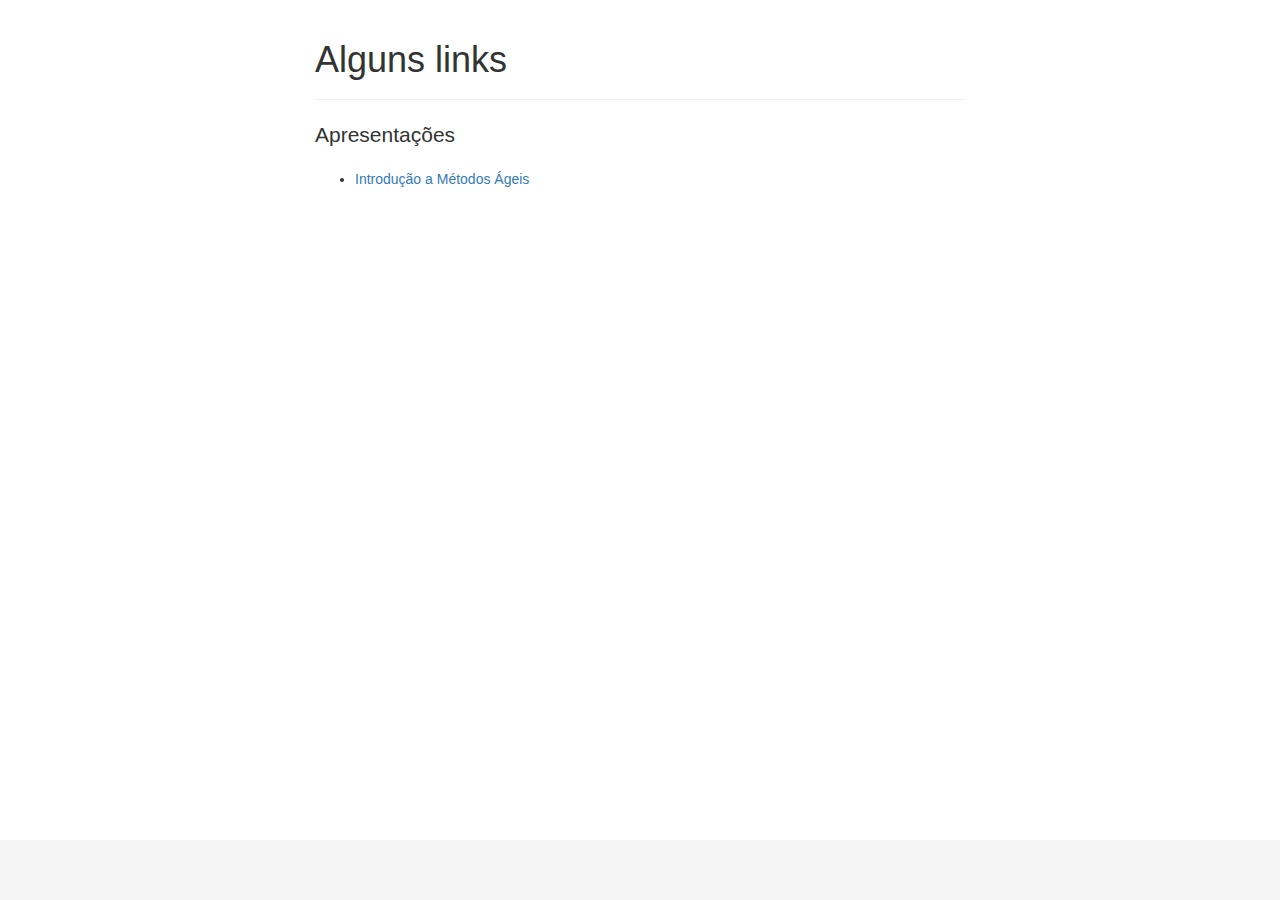
<file: index.html>
<!DOCTYPE html>
<html lang="en">
  <head>
    <meta charset="utf-8">
    <meta http-equiv="X-UA-Compatible" content="IE=edge">
    <meta name="viewport" content="width=device-width, initial-scale=1">
    <meta name="description" content="">
    <meta name="author" content="Pablo Luis Morais Selli">
    <meta name="theme-color" content="#000">

    <title>Pablo Luis Morais Selli</title>

    <!-- Bootstrap core CSS -->
    <link rel="stylesheet" href="https://maxcdn.bootstrapcdn.com/bootstrap/3.3.5/css/bootstrap.min.css">

    <!-- Custom styles for this template -->
    <link href="theme.css" rel="stylesheet">
  </head>

  <body>

    <!-- Begin page content -->
    <div class="container">
      <div class="page-header">
        <h1>Alguns links</h1>
      </div>
      <p class="lead">Apresentações</p>
      <ul>
        <li><a href="http://pabloselli.github.io/know/cwi/agil/index.html">Introdução a Métodos Ágeis</a></li>
      </ul>
    </div>

    <footer class="footer">
      <div class="container">
        <p class="text-muted"></p>
      </div>
    </footer>
    <script>
      (function(i,s,o,g,r,a,m){i['GoogleAnalyticsObject']=r;i[r]=i[r]||function(){
      (i[r].q=i[r].q||[]).push(arguments)},i[r].l=1*new Date();a=s.createElement(o),
      m=s.getElementsByTagName(o)[0];a.async=1;a.src=g;m.parentNode.insertBefore(a,m)
      })(window,document,'script','//www.google-analytics.com/analytics.js','ga');

      ga('create', 'UA-61204395-1', 'pabloselli.github.io');
      ga('send', 'pageview');
    </script>
  </body>
</html>
</file>
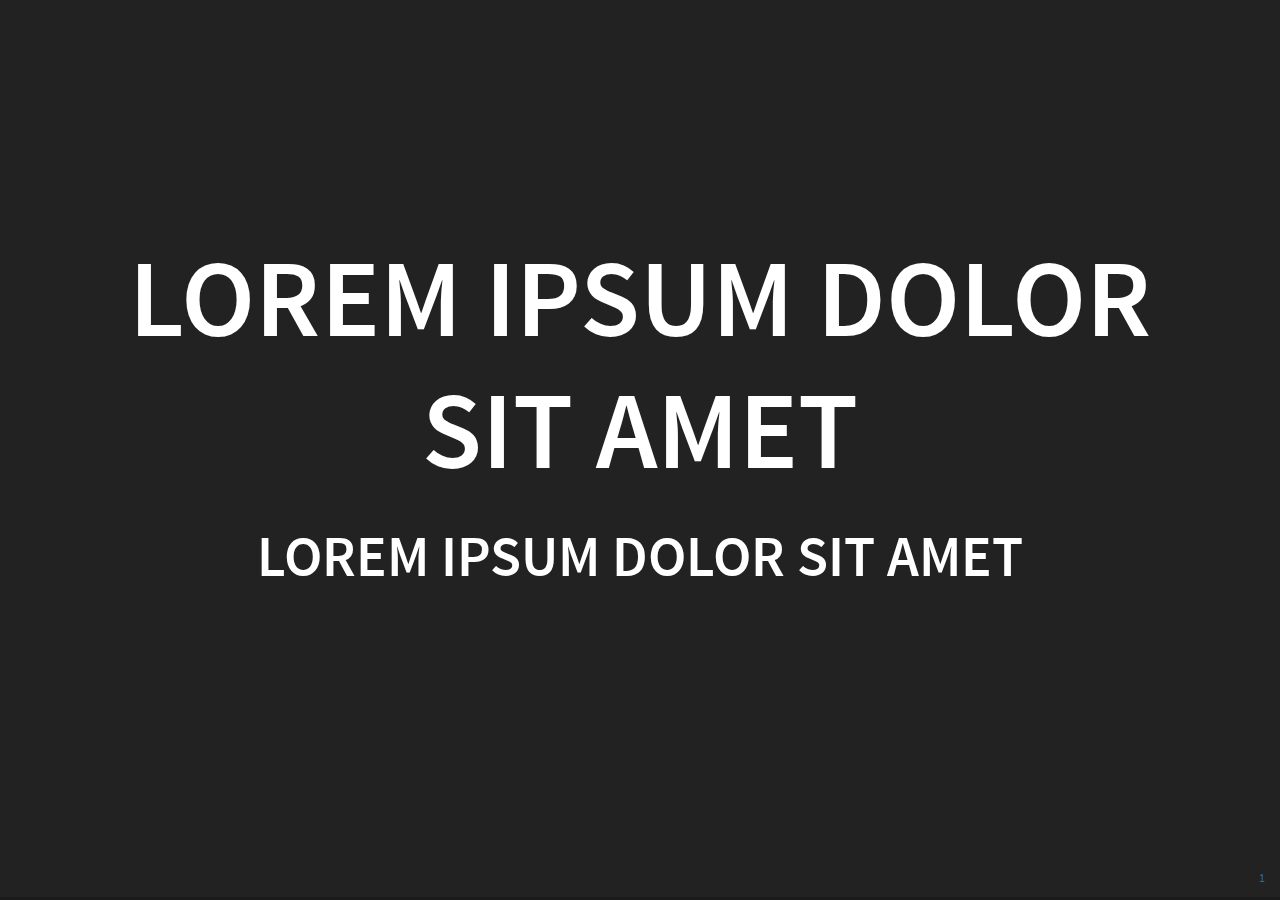
<file: presentation-scrum/index.html>
<!doctype html>
<html>
    <head>
	   <meta charset="UTF-8">
	   <title>Em Construção</title>
	   <link rel="stylesheet" href="css/reveal.css">
       <link rel="stylesheet" href="css/theme/black.css">
    </head>
    <body>
        <div class="reveal">
            <div class="slides">
                <section>
                    <h1>Lorem ipsum dolor sit amet</h1>
                    <h3>Lorem ipsum dolor sit amet</h3>
                </section>
                <section>
                    <h1>Lorem ipsum dolor sit amet</h1>
                    <ul>
                        <li class="fragment">Lorem ipsum dolor sit amet</li>
                        <li class="fragment">Lorem ipsum dolor sit amet</li>
                    </ul>
                </section>
                <section>
                    <h1>Lorem ipsum dolor sit amet</h1>
                    <ul>
                        <li>Lorem ipsum dolor sit amet</li>
                        <li>Lorem ipsum dolor sit amet</li>
                    </ul>
                </section>
				<!-- Exemplo de slides aninhados //samuca-->
		<section data-background="#eee9e9">
		    <section>
			<h2>Lorem ipsum dolor sit amet</h2>
			    <p>Lorem ipsum dolor sit amet</p>
			    <a href="#" class="navigate-down">down//</a>
			</section>
			<section>
			    <h2>Lorem ipsum dolor sit amet</h2>
			    <p>Lorem ipsum dolor sit amet</p>
			</section>
			<section>
			    <h2>Lorem ipsum dolor sit amet</h2>
			    <p>Lorem ipsum dolor sit amet</p>
			    <br>
			    <a href="#/2">up//</a>
		    </section>
		</section>
            </div>
        </div>
        <script src="lib/js/head.min.js"></script>
        <script src="js/reveal.js"></script>
        <script>
            Reveal.initialize({
                controls: false,
                transition: 'convex',// none/fade/slide/convex/concave/zoom
                mouseWheel: true,
                slideNumber: true,
                overview: true,
                history: true,
                touch: true,
                hideAddressBar: true,
            });
        </script>
    </body>
</html>
</file>
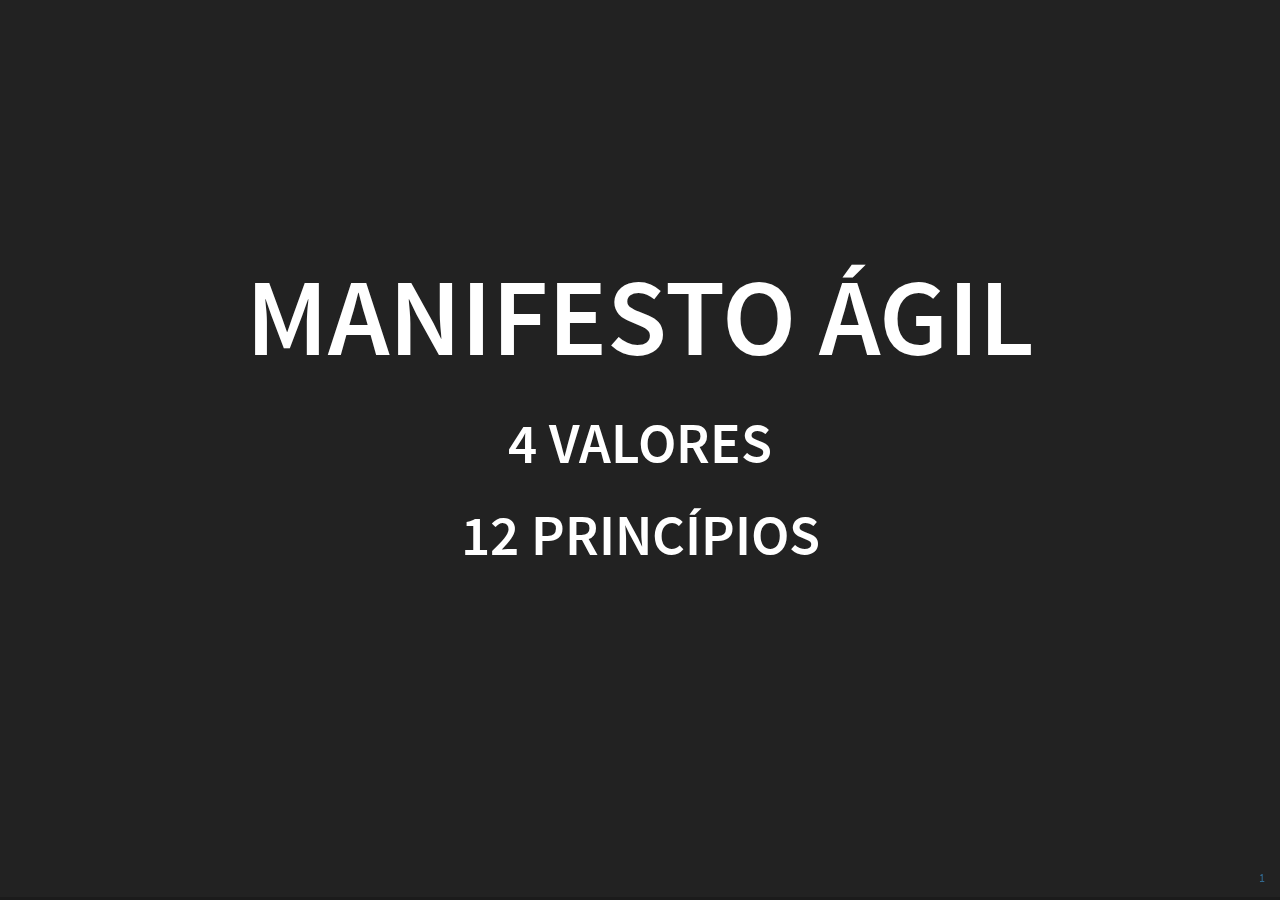
<file: stg/index.html>
<!doctype html>
<html>
    <head>
	   <meta charset="UTF-8">
	   <title> Manifesto Ágil </title>
	   <link rel="stylesheet" href="css/reveal.css">
       <link rel="stylesheet" href="css/theme/black.css">
    </head>
    <body>
        <div class="reveal">
            <div class="slides">
                <section>
                    <h1> Manifesto Ágil </h1>                    
                    <h3><span class="yellow"> 4 </span> valores </h3>
                    <h3><span class="yellow"> 12 </span> princípios </h3>
                </section>
                <section>
                    <h3> Indivíduos e interação entre eles </h3>
                    <p class="fragment"> mais que processos e ferramentas </p>
                </section>
                <section>
                    <h3> Software em funcionamento </h3>
                    <p class="fragment"> mais que documentação abrangente </p>
                </section>
                <section>
                    <h3> Colaboração com o cliente </h3>
                    <p class="fragment"> mais que negociação de contratos </p>
                </section>
                <section>
                    <h3> Responder a mudanças </h3>
                    <p class="fragment"> mais que seguir um plano </p>
                </section> 
            </div>
        </div>
        <script src="lib/js/head.min.js"></script>
        <script src="js/reveal.js"></script>
        <script>
            Reveal.initialize({
                controls: false,
                transition: 'convex',// none/fade/slide/convex/concave/zoom
                mouseWheel: true,
                slideNumber: true,
                overview: true,
                history: true,
                touch: true,
                hideAddressBar: true,
            });
        </script>
    </body>
</html>
</file>
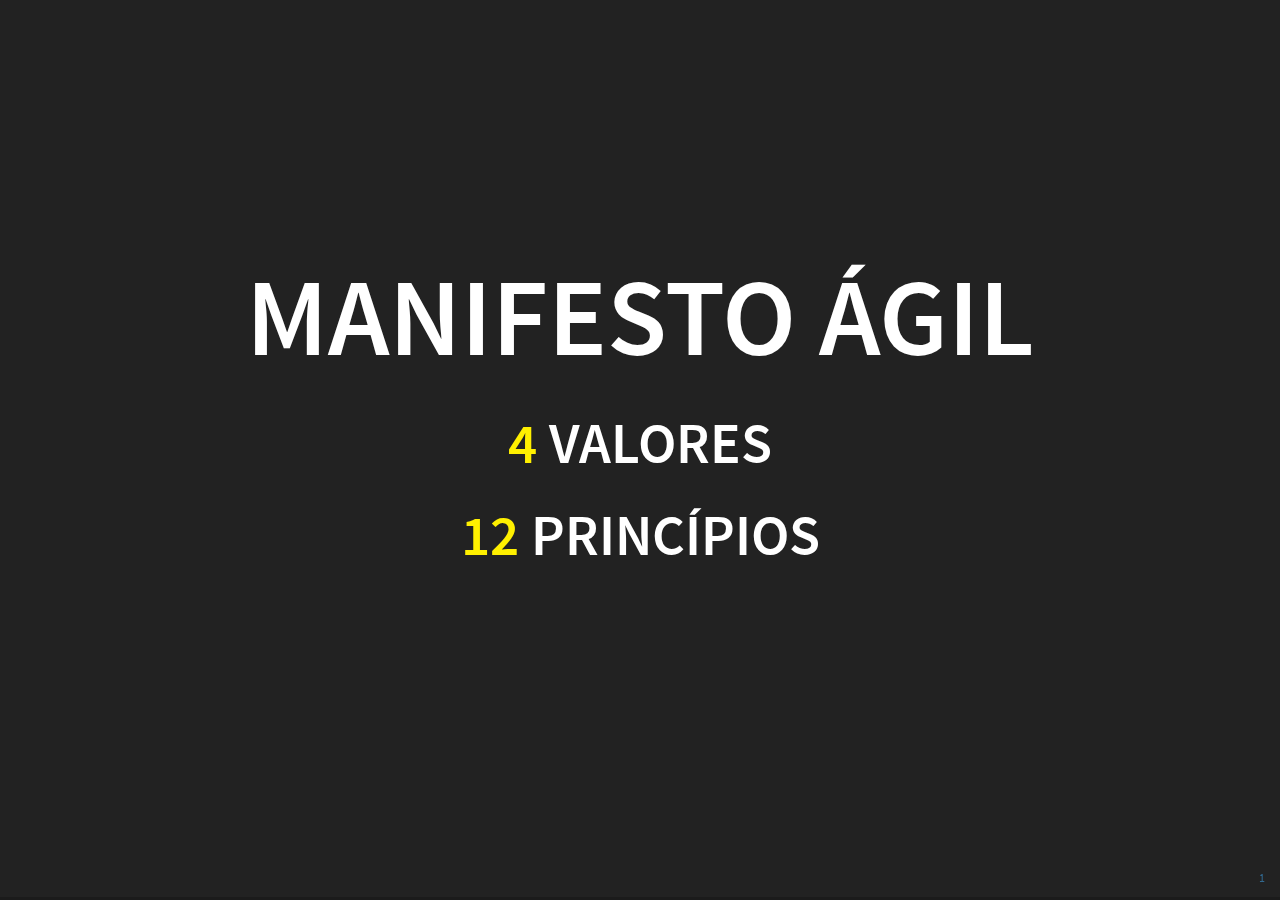
<file: know/agile/index.html>
<!doctype html>
<html>
    <head>
	   <meta charset="UTF-8">
	   <title> Manifesto Ágil </title>
	   <link rel="stylesheet" href="css/reveal.css">
       <link rel="stylesheet" href="css/theme/black.css">
    </head>
    <body>
        <div class="reveal">
            <div class="slides">
                <section>
                    <h1> Manifesto Ágil </h1>                    
                    <h3><span class="yellow"> 4 </span> valores </h3>
                    <h3><span class="yellow"> 12 </span> princípios </h3>
                </section>
                <section><h1>OS<span class="yellow"> Valores</span></h1></section>
                <section>
                    <h3> Indivíduos e interação entre eles </h3>
                    <p class="fragment"> mais que processos e ferramentas </p>
                </section>
                <section>
                    <h3> Software em funcionamento </h3>
                    <p class="fragment"> mais que documentação abrangente </p>
                </section>
                <section>
                    <h3> Colaboração com o cliente </h3>
                    <p class="fragment"> mais que negociação de contratos </p>
                </section>
                <section>
                    <h3> Responder a mudanças </h3>
                    <p class="fragment"> mais que seguir um plano </p>
                </section>
                <section><h1>Os<span class="yellow"> Princípios</span></h1></section>
                <section>
                    <h4>Nossa maior prioridade é satisfazer o cliente, através da entrega adiantada e contínua de software de valor.</h4> 
                </section>
                <section>
                    <h4>Aceitar mudanças de requisitos, mesmo no fim do desenvolvimento. Processos ágeis se adequam a mudanças, para que o cliente possa tirar vantagens competitivas.</h4> 
                </section> 
                <section>
                    <h4>Entregar software funcionando com freqüencia, na escala de semanas até meses, com preferência aos períodos mais curtos.</h4>
                </section>
                <section>
                    <h4>Pessoas relacionadas à negócios e desenvolvedores devem trabalhar em conjunto e diáriamente, durante todo o curso do projeto.</h4> 
                </section>
                <section>
                    <h4>Construir projetos ao redor de indivíduos motivados. Dando a eles o ambiente e suporte necessário, e confiar que farão seu trabalho.</h4>
                </section>
                <section>
                    <h4>O Método mais eficiente e eficaz de transmitir informações para, e por dentro de um time de desenvolvimento, é através de uma conversa cara a cara.</h4> 
                </section>
                <section>
                    <h4>Software funcional é a medida primária de progresso.</h4> 
                </section>
                <section>
                    <h4>Processos ágeis promovem um ambiente sustentável. Os patrocinadores, desenvolvedores e usuários, devem ser capazes de manter indefinidamente, passos constantes.</h4> 
                </section>
                <section>
                    <h4>Contínua atenção à excelência técnica e bom design, aumenta a agilidade.</h4> 
                </section>
                <section>
                    <h4>Simplicidade: a arte de maximizar a quantidade de trabalho que não precisou ser feito.</h4> 
                </section>
                <section>
                    <h4>As melhores arquiteturas, requisitos e designs emergem de times auto-organizáveis.</h4> 
                </section>            
                <section>
                    <h4>Em intervalos regulares, o time reflete em como ficar mais efetivo, então, se ajustam e otimizam seu comportamento de acordo.</h4>
                </section>
                <section>
                    <p>Referência:</p>
                    <p><a href="http://www.manifestoagil.com.br/" target="_blank">Manifesto Ágil</p>
                </section>  
            </div>
        </div>
        <script src="lib/js/head.min.js"></script>
        <script src="js/reveal.js"></script>
        <script>
            Reveal.initialize({
                controls: false,
                transition: 'convex',// none/fade/slide/convex/concave/zoom
                mouseWheel: true,
                slideNumber: true,
                overview: true,
                history: true,
                touch: true,
                hideAddressBar: true,
            });
        </script>
    </body>
</html>
</file>
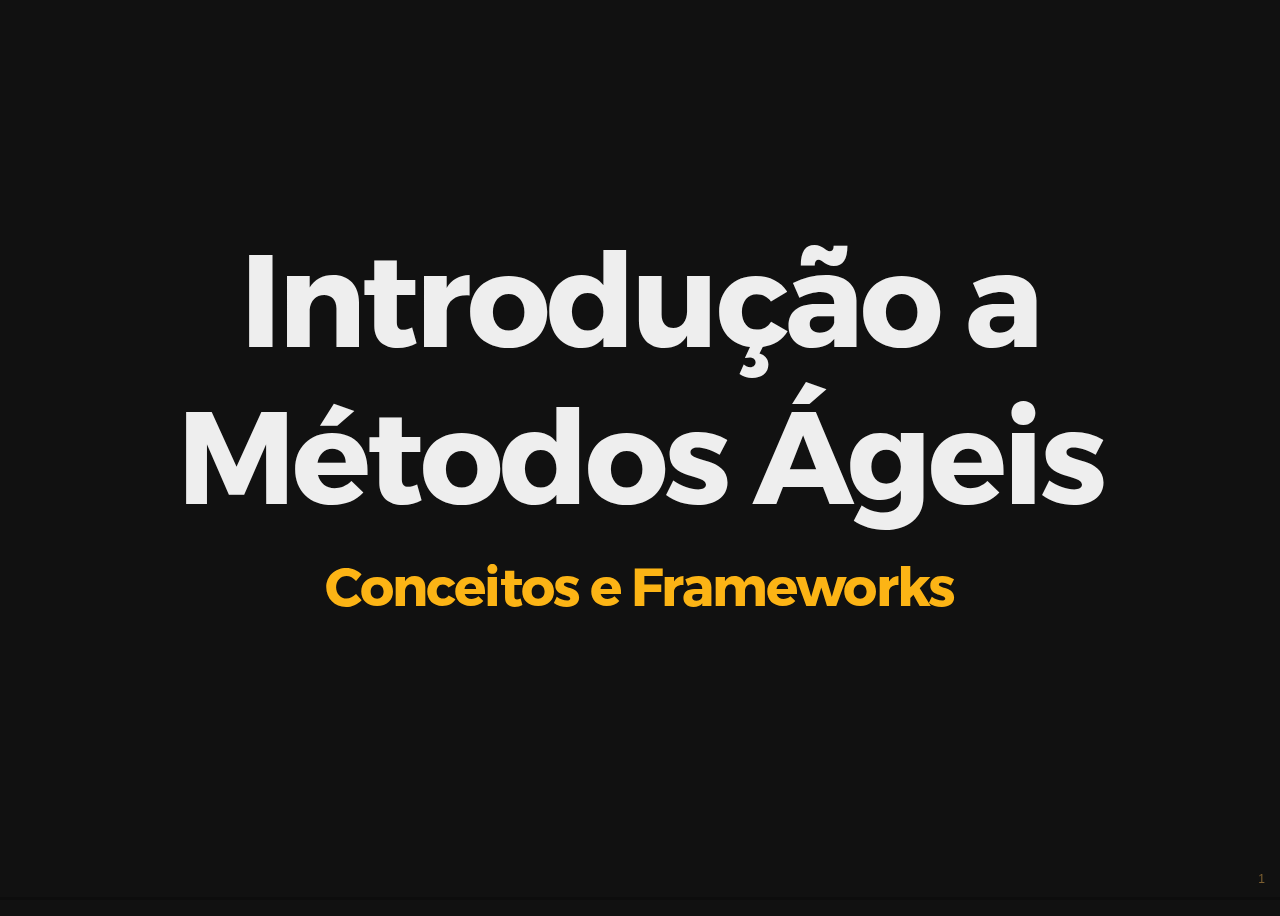
<file: know/cwi/agil/index.html>
<!doctype html>
<html>
<head>
    <!--Criação dos Slides: Pablo Selli-->
    <meta charset="UTF-8">
    	<title> Agile </title>
    	<link rel="stylesheet" href="css/reveal.css">
        <link rel="stylesheet" href="css/theme/night.css">
</head>
<body>
    <div class="reveal">
        <div class="slides">
            <section>
                <h1>Introdução a Métodos Ágeis</h1>
                <h3><span class="yellow">Conceitos e Frameworks</span></h3>
            </section>
            <section>
                <h1>História</h1>
                <h4><span class="yellow">Como tudo começou<h4></span>
            </section>
            <section>
                <h2>O Manifesto <span class="yellow">Ágil</span></h2>
                <ul>
                    <li>13/02/2001</li>
                    <li>Esquiar, relaxar, conversar sobre interesses e comer</li>
                    <li>Em 2000 já havia estudos sobre metodologias leves "Light"
                        <ul>
                            <li>Nome não era atrativo</li>
                        </ul>
                    </li>
                    <li>Início ao Manifesto Ágil de Desenvolvimento de Software</li>
                    <li>AgileAlliance <a href="http://www.agilealliance.org" target="_blank"> www.agilealliance.org </a></li>
            </section>
            <section>
                <h2><span class="yellow">Não é</span> anti-metodologia</h2></br>
                    <ul>
                        <li>Restaurar a credibilidade da palavra metodologia</li></br>
                        <li>Restaurar equilíbrio</li></br>
                        <li>Documentação que agregue valor</li>
                    </ul>    
            </section>
            </section>
            <section><h1>Os<span class="yellow"> Valores</span></h1></section>
            <section>
                <h3> Indivíduos e interação entre eles </h3>
                <p class="yellow"><em> mais que processos e ferramentas </em></p>
                <h3> Software em funcionamento </h3>
                <p class="yellow"><em> mais que documentação abrangente </em></p>
                <h3> Colaboração com o cliente </h3>
                <p class="yellow"><em> mais que negociação de contratos </em></p>
                <h3> Responder a mudanças </h3>
                <p class="yellow"><em> mais que seguir um plano </em></p>
            </section>
            <!--
            <section><h1>Os<span class="yellow"> Princípios</span></h1></section>
            <section>
                <p><q>"Nossa maior prioridade é satisfazer o <span class="yellow">cliente</span>, através da entrega adiantada e contínua de software de <span class="yellow">valor</span>"</q></p> </br>
                <p><q>"Aceitar <span class="yellow">mudanças</span> de <span class="yellow">requisitos</span>, mesmo no fim do desenvolvimento. <span class="yellow">Processos ágeis</span> se adequam a mudanças, para que o <span class="yellow">cliente</span> possa tirar vantagens competitivas"</q></p> </br>
               <p><q>"Entregar <span class="yellow">software funcionando</span> com freqüencia, na escala de semanas até meses, com preferência aos períodos mais curtos"</q></p>
            </section>
            <section>
               <p><q>"Pessoas relacionadas à <span class="yellow">negócios</span> e desenvolvedores devem <span class="yellow">trabalhar em conjunto</span> e diáriamente, durante todo o curso do projeto"</q></p> </br>
               <p><q>"Construir projetos ao redor de <span class="yellow">indivíduos motivados</span>. Dando a eles o ambiente e suporte necessário, e <span class="yellow">confiar</span> que farão seu trabalho"</p></q> </br>
                <p><q>"O Método mais eficiente e eficaz de transmitir <span class="yellow">informações</span> para, e por dentro de um time de desenvolvimento, é através de uma <span class="yellow">conversa cara a cara</span>"</p></q> 
            </section>
            <section>
                <p><q>"Software <span class="yellow">funcional</span> é a <span class="yellow">medida</span> primária de <span class="yellow">progresso</span>"</p></q> </br>
                <p><q>"<span class="yellow">Processos</span> ágeis promovem um ambiente <span class="yellow">sustentável</span>. Os patrocinadores, desenvolvedores e usuários, devem ser capazes de manter indefinidamente, <span class="yellow">passos</span> constantes"</p></q> </br>
                <p><q>"Contínua atenção à <span class="yellow">excelência técnica</span> e bom design, aumenta a <span class="yellow">agilidade</span>"<q></p> 
            </section>
            <section>
              <p><q>"As melhores arquiteturas, requisitos e designs emergem de <span class="yellow">times auto-organizáveis</span>"<q></p> </br>
                <p><q>"Em intervalos regulares, o <span class="yellow">time</span> reflete em como ficar mais <span class="yellow">efetivo</span>, então, se <span class="yellow">ajustam</span> e <span class="yellow">otimizam</span> seu comportamento de acordo"<q></p> </br>
                <p><q>"Simplicidade: a arte de <span class="yellow">maximizar</span> a quantidade de trabalho que <span class="yellow">não precisou</span> ser feito"<q></p>
            </section> -->
            <section>
                <h1>Metodologias</h1>
                <h4><span class="yellow">Formas de trabalho<h4></span>
            </section>
            <section tagcloud bw>
                <span tagcloud-weight="15">Lean</span>
                <span tagcloud-weight="20">Scrum</span>
                <span tagcloud-weight="18">Extreme Programming</span>
                <span tagcloud-weight="17">Feature Driven Development</span>
                <span tagcloud-weight="16">Open Unified Process</span>                   
                <span tagcloud-weight="15">Dynamic Systems</span>
                <span tagcloud-weight="14">etc</span> 
            </section>
            <section>
                <h1><span class="yellow">Scrum</span></h1>
                <img src="img/ciclo_scrum.gif"width="70%" height="70%">
            </section>
            <section>
                <h3><span class="yellow">Definição</span></h3>
                <ul>
                    <li><span class="yellow">Foco na entrega</span> do maior valor de negócio, no menor tempo possível</li> </br>
                    <li>Rápida e <span class="yellow">contínua inspeção</span> do software em produção</li> </br>
                    <li>As <span class="yellow">necessidades do negócio</span> determinam as prioridades do desenvolvimento de um sistema</li> </br>
                    <li>Entre 2 e 4 semanas todos podem ver o real <span class="yellow">software em produção</span>, decidindo se o mesmo deve ser liberado ou continuar a ser aprimorado por mais um “Sprint”</li> </br>
                    <li>O produto é <span class="yellow">projetado</span>, <span class="yellow">codificado</span> e <span class="yellow">testado</span> durante o sprint</li> </br>
                </ul>
            </section>
            <section>
                <h1>Os <span class="yellow">Papéis</span></h1>
            </section>
            <section>
                <h3>Product <span class="yellow">Owner</span></h3></br>
                <ul>
                    <li>Define as funcionalidades do produto</li>
                    <li>Decide datas de lançamento e conteúdo</li>
                    <li>Responsável pela rentabilidade (ROI) </li>
                    <li>Prioriza funcionalidades de acordo com o valor de mercado</li>
                    <li>Ajusta funcionalidades e prioridades</li>
                    <li>Aceita ou rejeita o resultado dos trabalhos</li>
                </ul>
            </section>
            <section></br>
                <h3>Scrum <span class="yellow">Master</span></h3></br>
                <ul>
                    <li>Representa a gerência para o projeto</li>
                    <li>Responsável pela aplicação dos valores e práticas do Scrum</li>
                    <li>Remove obstáculos</li>
                    <li>Garante a plena funcionalidade e produtividade da equipe</li>
                    <li>Garante a colaboração entre os diversos papéis e funções</li>
                    <li>Escudo para interferências externas</li>
                </ul>
            </section>
            <section>
                <h3>O<span class="yellow"> Time</span></h3></br>
                <ul>
                    <li>Entender e discutir sobre as demandas</li>
                    <li>Estimar atividades da demanda (Planning poker)</li>
                    <li>Detalhar implementação –quebra de atividades</li>
                    <li>Definição de “Pronto”</li>
                    <li>Desenvolvimento do software</li>
                    <li>Entregar software funcionando a cada Sprint</li>
                </ul>
            </section>
            <section>
                <h3><span class="yellow">Comprometimento</span> e envolvimento</h3>
                <img src="img/scrum.png" width="115%">
            </section>
            <section>
                <h1>Os <span class="yellow">Artefatos</span></h1>
            </section>
            <section>
                <h3><span class="yellow">Product</span> Backlog</h3></br>
                <ul>
                    <li>Os requisitos</li>
                    <li>Uma lista de todo o trabalho desejado no projeto</li>
                    <li>Idealmente, na forma em que cada item tenha seu peso de acordo com a vontade do cliente ou usuários</li>
                    <li>Priorizado pelo PO</li>
                    <li>Repriorizadono início de cada Sprint</li>
                </ul>
            </section>
            <section>
                <h3>Sprint<span class="yellow"> Backlog</span> </h3></br>
                <ul>
                    <li>Breve declaração que ilustre o foco do trabalho durante o Sprint</li>
                    <li>Cada indivíduo escolhe o trabalho que fará</li>
                    <li>Trabalhos nunca são atribuídos</li>
                    <li>Atualização diária da estimativa do trabalho restante</li>
                    <li>Qualquer membro da equipe pode adicionar, apagar ou mudar tarefas</li>
                    <li>Se uma tarefa não é clara, defina-a como um item com uma quantidade maior de tempo e subdivida-a depois</li>
                    <li>Atualize as coisas a serem feitas na medida em que se tornam mais conhecidas</li>
                </ul>
            </section>
            <section>
                <h3>Burndown<span class="yellow"> Charts</span> </h3></br>
                <ul>
                    <li>Forma visual e rápida de enxergar o status atual do projeto</li>
                    <li>Atualizado com os retornos da reunião diáriamente</li>
                    <li>Horas, dias, user stories e task points</li>
                </ul>
            </section>
            <section><img src="img/burndown_chart.gif"width="60%" height="60%"></section>
            <section>
                <h1>As <span class="yellow">Cerimônias</span></h1>
            </section>
            <section>
                <h3>A <span class="yellow">Planning</span></h3></br>
                <ul> 
                    <li>A equipe seleciona itens do Product Backlog</li>
                    <li>Estimar a demanda de forma colaborativa</li>
                    <li>Definição do tamanho</li>
                    <li>O que será atendido no sprintComprometimento</li>
                    <li>Detalhar as atividades</li>
                </ul>
            </section>
            <section>
                <h3>Daily <span class="yellow">Meeting</span></h3></br>
                <ul>
                    <li>Diário, 15 minutos!</li>
                    <li>Todos em pé</li>
                    <li>Não é para a solução de problemas</li>
                    <li>Todo mundo é convidado</li>
                    <li>Apenas os membros da equipe, ScrumMaster e PO podem falar</li>
                    <li>Ajuda a evitar reuniões adicionais desnecessárias</li>
                    <li>3 perguntas...</li>                   
                </ul>
            </section>
            <section>
                <h3>O que você fez <span class="yellow"><strong>ontem</strong></span>?</h3> </br>
                <h3 class="fragment">O que você fará <span class="yellow"><strong>hoje</strong></span>?</h3> </br>
                <h3 class="fragment">Há algum <span class="yellow"><strong>impedimento</strong></span> no seu caminho?</h3> </br>
            </section>
            <section>
                <h3>A <span class="yellow">Demo</span></h3></br>
                <ul>
                    <li>Equipe apresenta os resultados obtidos durante o Sprint</li>
                    <li>Tipicamente, demonstração de novas funcionalidades ou sua arquitetura</li>
                    <li>Informal</li>
                    <li>2 horas de preparação</li>
                    <li>Sem slides</li>
                    <li>Todo o time participa</li>
                    <li>O mundo é convidado</li>    
                </ul>
            </section>
            <section>
                <h3>As <span class="yellow">Retrospectivas</h3></br>
                <ul>
                    <li>Periodicamente, observe o que funciona e o que não funciona</li>
                    <li>Tipicamente de 15 a 30 minutos</li>
                    <li>Feita após cada Sprint</li>
                    <li>Toda a equipe participa</li>
                    <li>Diversas Técnicas</li>
                </ul>
            </section>
            <section>
                <h1>Técnicas</h1>
                <h3><span class="yellow">Como melhorar o dia a dia</span></h3>
            </section>
            <section>
                <div id="coluna2">
                    <ul>
                        <li>Visão do Produto</li>
                        <li>User Stories</li>
                        <li>Product Backlog</li>
                        <li>Pair Programming/Testing</li>
                        <li>Refactoring</li>
                        <li>Build Automatizado</li>
                        <li>BDD</li>
                        <li>Integração Contínua</li>
                        <li>Revisão de Código</li>
                        <li>Controle de Versão</li>
                    </ul>
                </div>
                <div id="coluna1">
                    <ul>
                        <li>Clean Code</li>
                        <li>Entrega Contínua</li>
                        <li>DDD</li>
                        <li>Testes Unitários</li>
                        <li>Testes de Fumaça</li>
                        <li>Testes de Integração</li>
                        <li>TDD</li>
                        <li>Testes de Sistema</li>
                        <li>Testes Exploratórios</li>
                        <li>Testes de Aceitação</li>
                    <ul>
                </div>
            </section>
            <section>
                <div id="coluna1">
                    <ul>
                        <li>Reunião Diária</li>
                        <li>Sprint Backlog</li>
                        <li>Quadro de Tarefas</li>
                        <li>Tempo de ciclo</li>
                        <li>Definição de Pronto</li>
                        <li>Velocidade</li>
                        <li>Sprint Review</li>
                        <li>Divida Técnica</li>
                        <li>Mapa de Cadeia de Valor</li>
                        <li>Análise de Causa Raiz</li>   
                    </ul>
                </div>
                <div id="coluna2">
                    <ul>
                        <li>Retrospectivas</li>
                        <li>Coding Dojos</li>
                        <li>Clubes do Livro</li>
                        <li>Palestras do time para o time</li>
                        <li>Participação em Eventos</li>
                        <li>Índice da Felicidade</li>
                        <li>Definição de Metas</li>
                        <li>Impedimentos Visíveis</li>
                        <li>BurnDown Charts</li>
                        <li>etc</li>
                    </ul>
                </div>                
            </section>
            <section>
                <h1>Referências</h1><h3><span class="yellow"></span></h3>

                <p>- <a href="http://agilemanifesto.org/" target="_blank">Agile Manifesto </a></p>
                <p>- <a href="http://www.agilealliance.org/the-alliance/the-agile-manifesto/the-twelve-principles-of-agile-software/" target="_blank">Agile Alliance - Os 12 Princípios </a></p>
                <p>- <a href="http://blog.andrefaria.com/lista-com-todas-as-praticas-ageis/" target="_blank">Blog André Faria - Lista com as Práticas Agéis</a></p>
            </section>   
            <section><h1>END</h1><h3><span class="yellow">Obrigado!</span></h3></br>
                <h5><span class="yellow">Criação:</span> Pablo Luis Morais Selli -<a href="mailto:pabloselli@cwi.com.br"> pabloselli@cwi.com.br </a></h5>
                <h5><span class="yellow">Contribuidor:</span> Diraci Junior Trindade da Silva -<a href="mailto:diraci@cwi.com.br"> diraci@cwi.com.br</a></h5>
            </section>     
        </div>
    </div>
    <script src="plugin/tagcloud/tagcloud.js"></script>
    <script src="lib/js/head.min.js"></script>
    <script src="js/reveal.js"></script>
    <script>
        Reveal.initialize({
            controls: false,
            transition: 'convex',// none/fade/slide/convex/concave/zoom
            mouseWheel: true,
            slideNumber: true,
            overview: true,
            history: true,
            touch: true,
            hideAddressBar: true,
            });
    </script>
    <script>
          (function(i,s,o,g,r,a,m){i['GoogleAnalyticsObject']=r;i[r]=i[r]||function(){
          (i[r].q=i[r].q||[]).push(arguments)},i[r].l=1*new Date();a=s.createElement(o),
          m=s.getElementsByTagName(o)[0];a.async=1;a.src=g;m.parentNode.insertBefore(a,m)
          })(window,document,'script','//www.google-analytics.com/analytics.js','ga');
          ga('create', 'UA-61204395-1', 'auto');
          ga('send', 'pageview')
    </script>    
</body>/
</html>
</file>
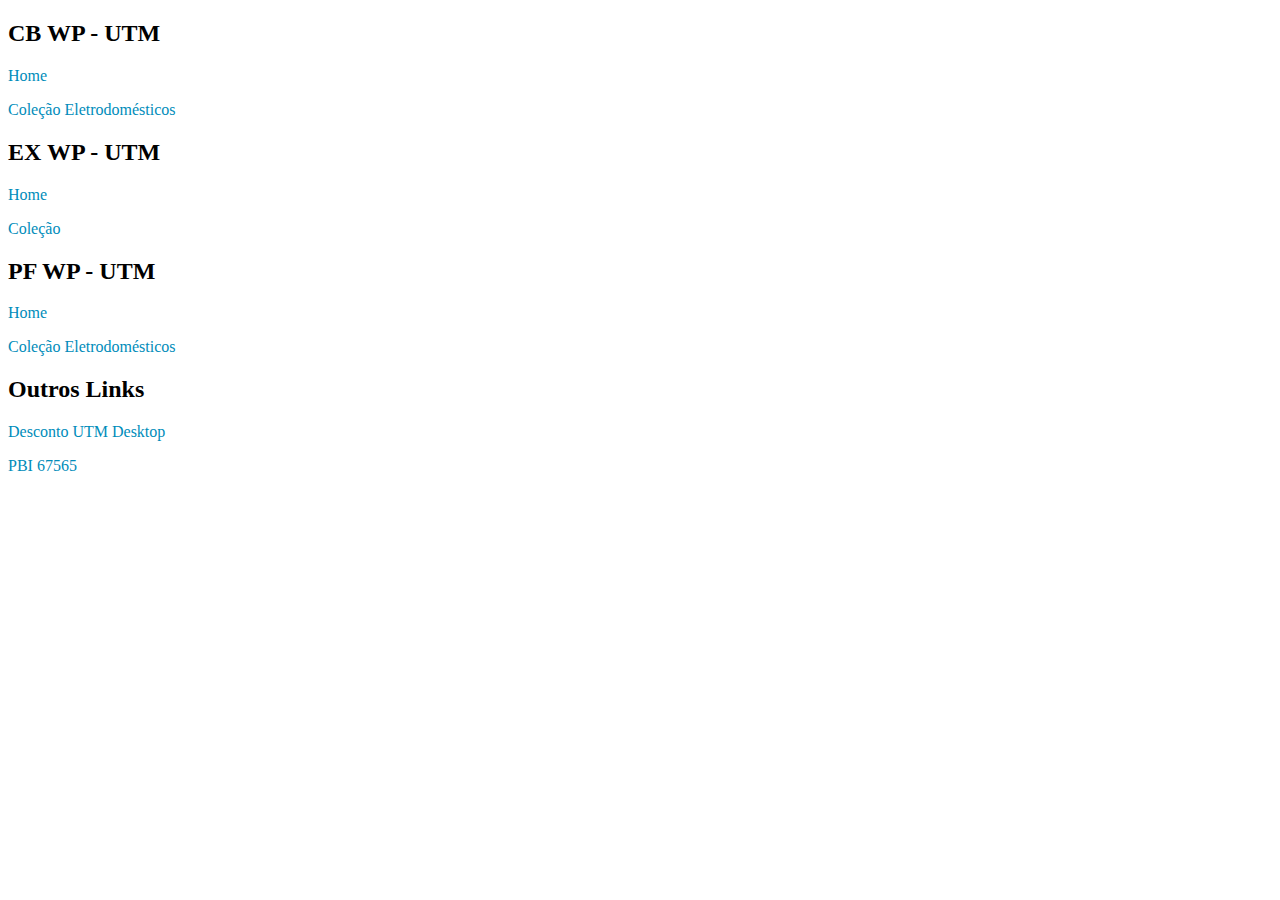
<file: test/deeplink.html>
<!DOCTYPE html>
<html>
  <head>
    <meta charset="utf-8">
    <meta http-equiv="X-UA-Compatible" content="IE=edge">
    <meta name="viewport" content="width=device-width, initial-scale=1">
    <title>DeepLink</title>
    <style>
      a {
        text-decoration: none;
        color: #008cba;
        font-size: 16px;
      }
    </style>
  </head>
  <body>
    <h2>CB WP - UTM</h2>
    <p>
			<a href="com.cnova.casasbahia://?utm_source=homeUtmS&utm_medium=homeUtmM&utm_campaign=homeUtmC">Home</a>
		</p>
    <p>
			<a href="com.cnova.casasbahia://?colecaoid=18069&utm_source=ColUtmS&utm_medium=ColUtmM&utm_campaign=ColUtmC">Coleção Eletrodomésticos</a>
		</p>
		
		<h2>EX WP - UTM</h2>
    <p>
			<a href="com.cnova.extra://?utm_source=homeUtmS&utm_medium=homeUtmM&utm_campaign=homeUtmC">Home</a>
		</p>
    <p>
			<a href="com.cnova.extra://?colecaoid=24382&utm_source=ColUtmS&utm_medium=ColUtmM&utm_campaign=ColUtmC">Coleção</a>
		</p>
		
		<h2>PF WP - UTM</h2>
    <p>
			<a href="com.cnova.pontofrio://?utm_source=homeUtmS&utm_medium=homeUtmM&utm_campaign=homeUtmC">Home</a>
		</p>
    <p>
			<a href="com.cnova.pontofrio://?colecaoid=24503&utm_source=teste&utm_medium=push&utm_campaign=taqtile">Coleção Eletrodomésticos</a>
		</p>
	  
		<h2>Outros Links</h2>
    <p>
			<a href="http://www.casasbahia.com.br/TelefoneseCelulares/Smartphones/Android/Smartphone-Motorola-Moto-G4-Plus-XT1640-Preto-com-32GB-Tela-de-5-5-Dual-Chip-Android-6-0-4G-Camera-16MP-Processador-Octa-Core-e-2GB-de-RAM-8412928.html?utm_source=Facebook_Economizator&utm_medium=SocialMedia&utm_campaign=GeradorDesconto">Desconto UTM Desktop</a>
		</p>
	  
	  <p>
			<a href="http://com.cnova.extra://?sku=175744&idLojista=16453">PBI 67565</a>
		</p>
  </body>
</html>
</file>
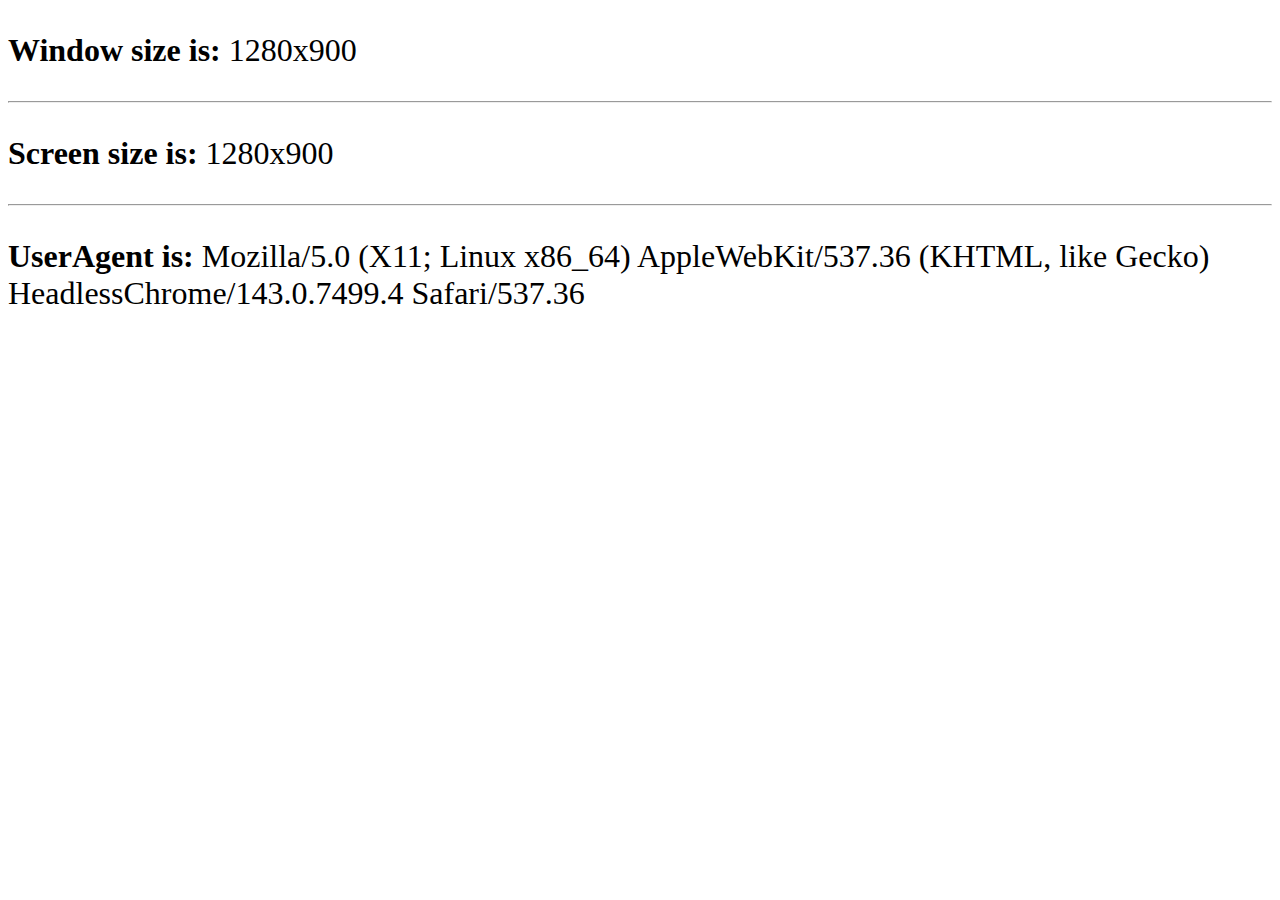
<file: test/size.html>
<!DOCTYPE html>
<html>
<head>
	<meta charset="UTF-8">
	<meta name="author" content="Pablo Luis Morais Selli">
	<title>get device info</title>
	<style>html {font-size: 100%;}p { font-size: 2em;} .container {max-width: 100%; max-height: 100%;}</style>
</head>
<body>
	<div class="container"></div>
	<p><b>Window size is:</b> <span class="window-size"></span></p>
	<hr>
	<p><b>Screen size is:</b> <span class="screen-size"></span></p>
	<hr>
	<p><b>UserAgent is:</b> <span class="user-agent"></span></p>
	<script>
		function getInfo(){
		var windowWidth = window.innerWidth;
		var windowHeight = window.innerHeight;
		var screenWidth = screen.width;
		var screenHeight = screen.height;
		var userAgent = navigator.userAgent;
		document.querySelector('.window-size').innerHTML = windowWidth + 'x' + windowHeight;
		document.querySelector('.screen-size').innerHTML = screenWidth + 'x' + screenHeight;
		document.querySelector('.user-agent').innerHTML = userAgent;
		};
		getInfo();
		window.addEventListener('resize', function(){
		getInfo();
		});
	</script>
</body>
</html>
</file>
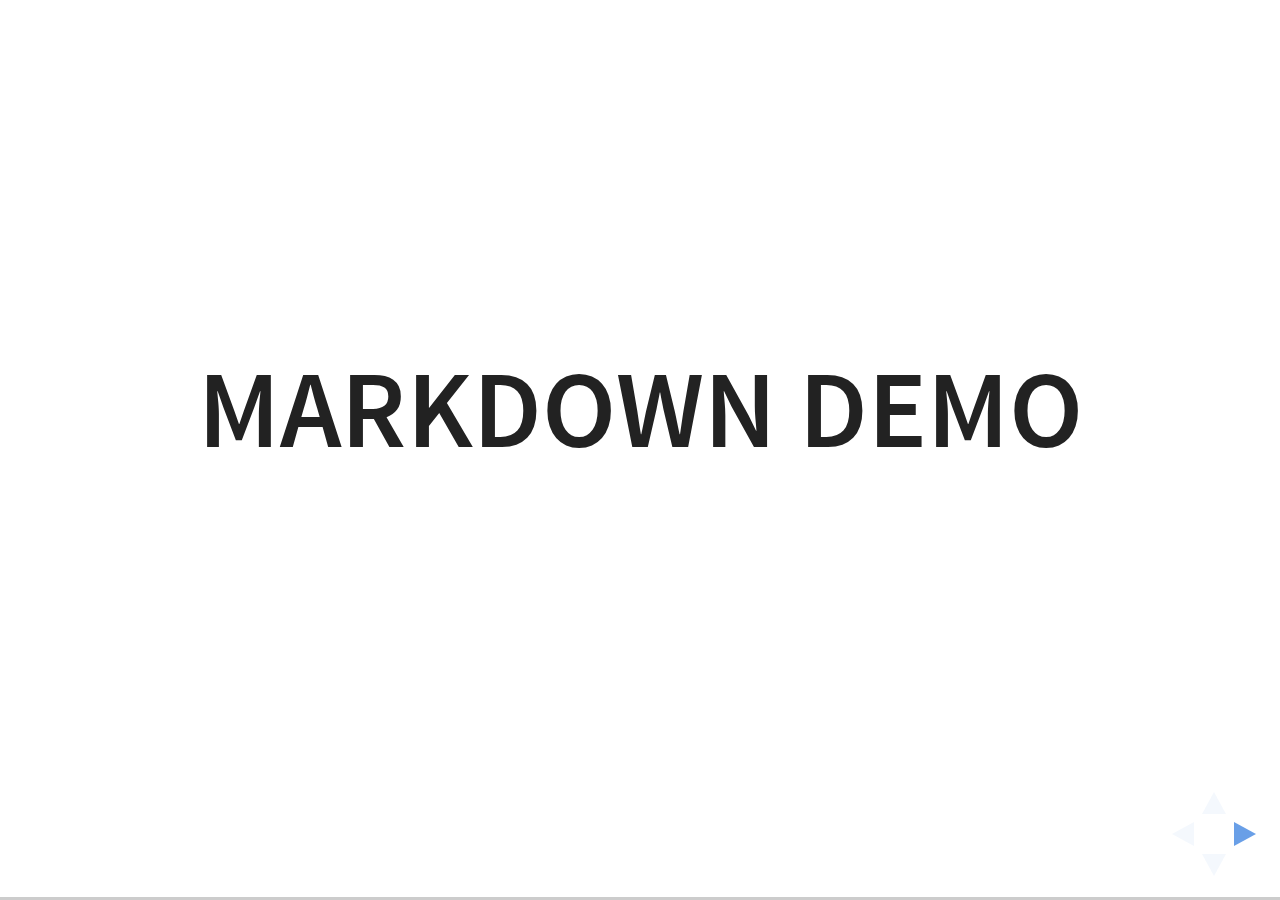
<file: presentation-scrum/plugin/markdown/example.html>
<!doctype html>
<html lang="en">

	<head>
		<meta charset="utf-8">

		<title>reveal.js - Markdown Demo</title>

		<link rel="stylesheet" href="../../css/reveal.css">
		<link rel="stylesheet" href="../../css/theme/white.css" id="theme">

        <link rel="stylesheet" href="../../lib/css/zenburn.css">
	</head>

	<body>

		<div class="reveal">

			<div class="slides">

                <!-- Use external markdown resource, separate slides by three newlines; vertical slides by two newlines -->
                <section data-markdown="example.md" data-separator="^\n\n\n" data-separator-vertical="^\n\n"></section>

                <!-- Slides are separated by three dashes (quick 'n dirty regular expression) -->
                <section data-markdown data-separator="---">
                    <script type="text/template">
                        ## Demo 1
                        Slide 1
                        ---
                        ## Demo 1
                        Slide 2
                        ---
                        ## Demo 1
                        Slide 3
                    </script>
                </section>

                <!-- Slides are separated by newline + three dashes + newline, vertical slides identical but two dashes -->
                <section data-markdown data-separator="^\n---\n$" data-separator-vertical="^\n--\n$">
                    <script type="text/template">
                        ## Demo 2
                        Slide 1.1

                        --

                        ## Demo 2
                        Slide 1.2

                        ---

                        ## Demo 2
                        Slide 2
                    </script>
                </section>

                <!-- No "extra" slides, since there are no separators defined (so they'll become horizontal rulers) -->
                <section data-markdown>
                    <script type="text/template">
                        A

                        ---

                        B

                        ---

                        C
                    </script>
                </section>

                <!-- Slide attributes -->
                <section data-markdown>
                    <script type="text/template">
                        <!-- .slide: data-background="#000000" -->
                        ## Slide attributes
                    </script>
                </section>

                <!-- Element attributes -->
                <section data-markdown>
                    <script type="text/template">
                        ## Element attributes
                        - Item 1 <!-- .element: class="fragment" data-fragment-index="2" -->
                        - Item 2 <!-- .element: class="fragment" data-fragment-index="1" -->
                    </script>
                </section>

                <!-- Code -->
                <section data-markdown>
                    <script type="text/template">
                        ```php
                        public function foo()
                        {
                            $foo = array(
                                'bar' => 'bar'
                            )
                        }
                        ```
                    </script>
                </section>

            </div>
		</div>

		<script src="../../lib/js/head.min.js"></script>
		<script src="../../js/reveal.js"></script>

		<script>

			Reveal.initialize({
				controls: true,
				progress: true,
				history: true,
				center: true,

				// Optional libraries used to extend on reveal.js
				dependencies: [
					{ src: '../../lib/js/classList.js', condition: function() { return !document.body.classList; } },
					{ src: 'marked.js', condition: function() { return !!document.querySelector( '[data-markdown]' ); } },
                    { src: 'markdown.js', condition: function() { return !!document.querySelector( '[data-markdown]' ); } },
                    { src: '../highlight/highlight.js', async: true, callback: function() { hljs.initHighlightingOnLoad(); } },
					{ src: '../notes/notes.js' }
				]
			});

		</script>

	</body>
</html>
</file>
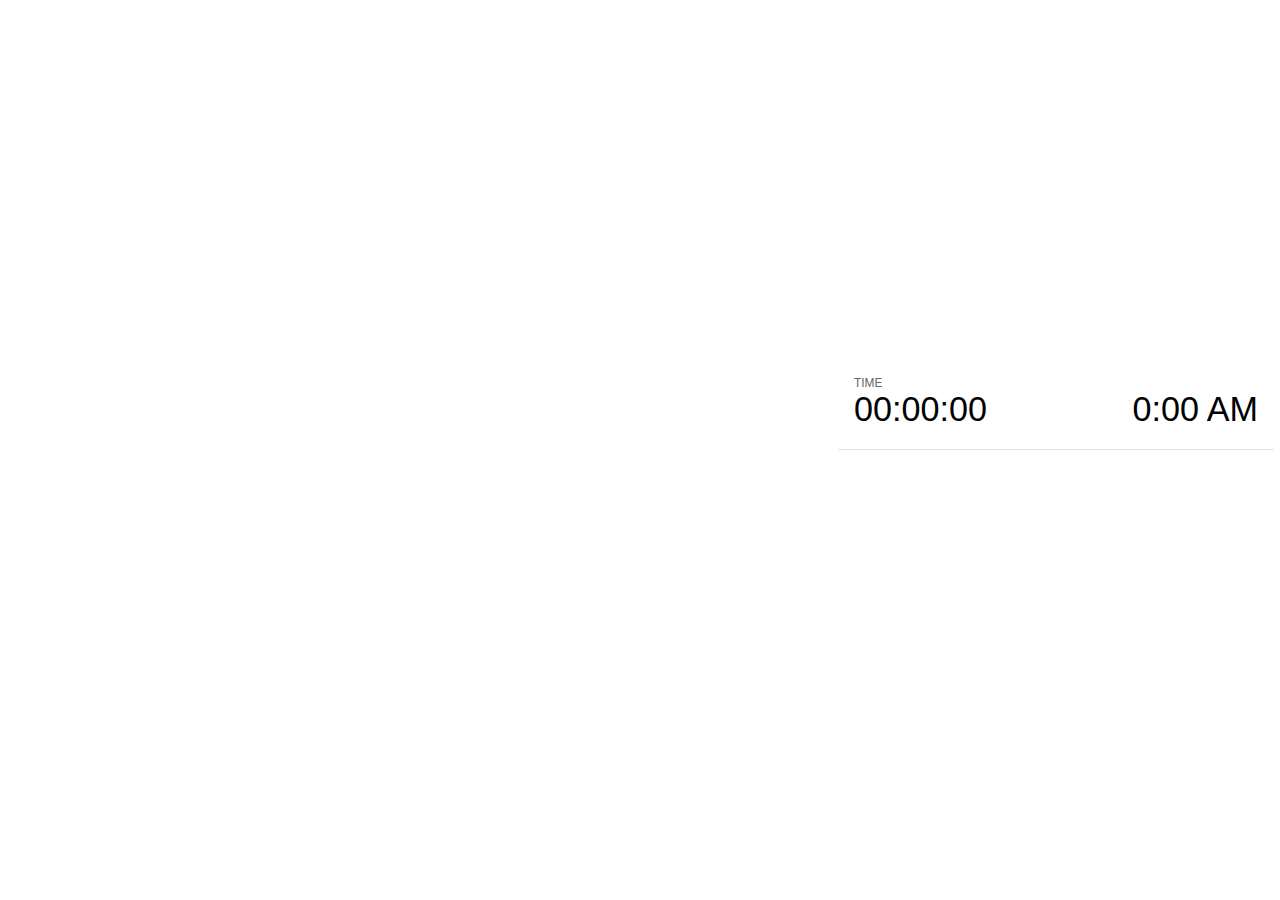
<file: presentation-scrum/plugin/notes/notes.html>
<!doctype html>
<html lang="en">
	<head>
		<meta charset="utf-8">

		<title>reveal.js - Slide Notes</title>

		<style>
			body {
				font-family: Helvetica;
			}

			#current-slide,
			#upcoming-slide,
			#speaker-controls {
				padding: 6px;
				box-sizing: border-box;
				-moz-box-sizing: border-box;
			}

			#current-slide iframe,
			#upcoming-slide iframe {
				width: 100%;
				height: 100%;
				border: 1px solid #ddd;
			}

			#current-slide .label,
			#upcoming-slide .label {
				position: absolute;
				top: 10px;
				left: 10px;
				font-weight: bold;
				font-size: 14px;
				z-index: 2;
				color: rgba( 255, 255, 255, 0.9 );
			}

			#current-slide {
				position: absolute;
				width: 65%;
				height: 100%;
				top: 0;
				left: 0;
				padding-right: 0;
			}

			#upcoming-slide {
				position: absolute;
				width: 35%;
				height: 40%;
				right: 0;
				top: 0;
			}

			#speaker-controls {
				position: absolute;
				top: 40%;
				right: 0;
				width: 35%;
				height: 60%;
				overflow: auto;

				font-size: 18px;
			}

				.speaker-controls-time.hidden,
				.speaker-controls-notes.hidden {
					display: none;
				}

				.speaker-controls-time .label,
				.speaker-controls-notes .label {
					text-transform: uppercase;
					font-weight: normal;
					font-size: 0.66em;
					color: #666;
					margin: 0;
				}

				.speaker-controls-time {
					border-bottom: 1px solid rgba( 200, 200, 200, 0.5 );
					margin-bottom: 10px;
					padding: 10px 16px;
					padding-bottom: 20px;
					cursor: pointer;
				}

				.speaker-controls-time .reset-button {
					opacity: 0;
					float: right;
					color: #666;
					text-decoration: none;
				}
				.speaker-controls-time:hover .reset-button {
					opacity: 1;
				}

				.speaker-controls-time .timer,
				.speaker-controls-time .clock {
					width: 50%;
					font-size: 1.9em;
				}

				.speaker-controls-time .timer {
					float: left;
				}

				.speaker-controls-time .clock {
					float: right;
					text-align: right;
				}

				.speaker-controls-time span.mute {
					color: #bbb;
				}

				.speaker-controls-notes {
					padding: 10px 16px;
				}

				.speaker-controls-notes .value {
					margin-top: 5px;
					line-height: 1.4;
					font-size: 1.2em;
				}

			.clear {
				clear: both;
			}

			@media screen and (max-width: 1080px) {
				#speaker-controls {
					font-size: 16px;
				}
			}

			@media screen and (max-width: 900px) {
				#speaker-controls {
					font-size: 14px;
				}
			}

			@media screen and (max-width: 800px) {
				#speaker-controls {
					font-size: 12px;
				}
			}

		</style>
	</head>

	<body>

		<div id="current-slide"></div>
		<div id="upcoming-slide"><span class="label">UPCOMING:</span></div>
		<div id="speaker-controls">
			<div class="speaker-controls-time">
				<h4 class="label">Time <span class="reset-button">Click to Reset</span></h4>
				<div class="clock">
					<span class="clock-value">0:00 AM</span>
				</div>
				<div class="timer">
					<span class="hours-value">00</span><span class="minutes-value">:00</span><span class="seconds-value">:00</span>
				</div>
				<div class="clear"></div>
			</div>

			<div class="speaker-controls-notes hidden">
				<h4 class="label">Notes</h4>
				<div class="value"></div>
			</div>
		</div>

		<script src="../../plugin/markdown/marked.js"></script>
		<script>

			(function() {

				var notes,
					notesValue,
					currentState,
					currentSlide,
					upcomingSlide,
					connected = false;

				window.addEventListener( 'message', function( event ) {

					var data = JSON.parse( event.data );

					// Messages sent by the notes plugin inside of the main window
					if( data && data.namespace === 'reveal-notes' ) {
						if( data.type === 'connect' ) {
							handleConnectMessage( data );
						}
						else if( data.type === 'state' ) {
							handleStateMessage( data );
						}
					}
					// Messages sent by the reveal.js inside of the current slide preview
					else if( data && data.namespace === 'reveal' ) {
						if( /ready/.test( data.eventName ) ) {
							// Send a message back to notify that the handshake is complete
							window.opener.postMessage( JSON.stringify({ namespace: 'reveal-notes', type: 'connected'} ), '*' );
						}
						else if( /slidechanged|fragmentshown|fragmenthidden|overviewshown|overviewhidden|paused|resumed/.test( data.eventName ) && currentState !== JSON.stringify( data.state ) ) {
							window.opener.postMessage( JSON.stringify({ method: 'setState', args: [ data.state ]} ), '*' );
						}
					}

				} );

				/**
				 * Called when the main window is trying to establish a
				 * connection.
				 */
				function handleConnectMessage( data ) {

					if( connected === false ) {
						connected = true;

						setupIframes( data );
						setupKeyboard();
						setupNotes();
						setupTimer();
					}

				}

				/**
				 * Called when the main window sends an updated state.
				 */
				function handleStateMessage( data ) {

					// Store the most recently set state to avoid circular loops
					// applying the same state
					currentState = JSON.stringify( data.state );

					// No need for updating the notes in case of fragment changes
					if ( data.notes ) {
						notes.classList.remove( 'hidden' );
						if( data.markdown ) {
							notesValue.innerHTML = marked( data.notes );
						}
						else {
							notesValue.innerHTML = data.notes;
						}
					}
					else {
						notes.classList.add( 'hidden' );
					}

					// Update the note slides
					currentSlide.contentWindow.postMessage( JSON.stringify({ method: 'setState', args: [ data.state ] }), '*' );
					upcomingSlide.contentWindow.postMessage( JSON.stringify({ method: 'setState', args: [ data.state ] }), '*' );
					upcomingSlide.contentWindow.postMessage( JSON.stringify({ method: 'next' }), '*' );

				}

				// Limit to max one state update per X ms
				handleStateMessage = debounce( handleStateMessage, 200 );

				/**
				 * Forward keyboard events to the current slide window.
				 * This enables keyboard events to work even if focus
				 * isn't set on the current slide iframe.
				 */
				function setupKeyboard() {

					document.addEventListener( 'keydown', function( event ) {
						currentSlide.contentWindow.postMessage( JSON.stringify({ method: 'triggerKey', args: [ event.keyCode ] }), '*' );
					} );

				}

				/**
				 * Creates the preview iframes.
				 */
				function setupIframes( data ) {

					var params = [
						'receiver',
						'progress=false',
						'history=false',
						'transition=none',
						'autoSlide=0',
						'backgroundTransition=none'
					].join( '&' );

					var hash = '#/' + data.state.indexh + '/' + data.state.indexv;
					var currentURL = data.url + '?' + params + '&postMessageEvents=true' + hash;
					var upcomingURL = data.url + '?' + params + '&controls=false' + hash;

					currentSlide = document.createElement( 'iframe' );
					currentSlide.setAttribute( 'width', 1280 );
					currentSlide.setAttribute( 'height', 1024 );
					currentSlide.setAttribute( 'src', currentURL );
					document.querySelector( '#current-slide' ).appendChild( currentSlide );

					upcomingSlide = document.createElement( 'iframe' );
					upcomingSlide.setAttribute( 'width', 640 );
					upcomingSlide.setAttribute( 'height', 512 );
					upcomingSlide.setAttribute( 'src', upcomingURL );
					document.querySelector( '#upcoming-slide' ).appendChild( upcomingSlide );

				}

				/**
				 * Setup the notes UI.
				 */
				function setupNotes() {

					notes = document.querySelector( '.speaker-controls-notes' );
					notesValue = document.querySelector( '.speaker-controls-notes .value' );

				}

				/**
				 * Create the timer and clock and start updating them
				 * at an interval.
				 */
				function setupTimer() {

					var start = new Date(),
						timeEl = document.querySelector( '.speaker-controls-time' ),
						clockEl = timeEl.querySelector( '.clock-value' ),
						hoursEl = timeEl.querySelector( '.hours-value' ),
						minutesEl = timeEl.querySelector( '.minutes-value' ),
						secondsEl = timeEl.querySelector( '.seconds-value' );

					function _updateTimer() {

						var diff, hours, minutes, seconds,
							now = new Date();

						diff = now.getTime() - start.getTime();
						hours = Math.floor( diff / ( 1000 * 60 * 60 ) );
						minutes = Math.floor( ( diff / ( 1000 * 60 ) ) % 60 );
						seconds = Math.floor( ( diff / 1000 ) % 60 );

						clockEl.innerHTML = now.toLocaleTimeString( 'en-US', { hour12: true, hour: '2-digit', minute:'2-digit' } );
						hoursEl.innerHTML = zeroPadInteger( hours );
						hoursEl.className = hours > 0 ? '' : 'mute';
						minutesEl.innerHTML = ':' + zeroPadInteger( minutes );
						minutesEl.className = minutes > 0 ? '' : 'mute';
						secondsEl.innerHTML = ':' + zeroPadInteger( seconds );

					}

					// Update once directly
					_updateTimer();

					// Then update every second
					setInterval( _updateTimer, 1000 );

					timeEl.addEventListener( 'click', function() {
						start = new Date();
						_updateTimer();
						return false;
					} );

				}

				function zeroPadInteger( num ) {

					var str = '00' + parseInt( num );
					return str.substring( str.length - 2 );

				}

				/**
				 * Limits the frequency at which a function can be called.
				 */
				function debounce( fn, ms ) {

					var lastTime = 0,
						timeout;

					return function() {

						var args = arguments;
						var context = this;

						clearTimeout( timeout );

						var timeSinceLastCall = Date.now() - lastTime;
						if( timeSinceLastCall > ms ) {
							fn.apply( context, args );
							lastTime = Date.now();
						}
						else {
							timeout = setTimeout( function() {
								fn.apply( context, args );
								lastTime = Date.now();
							}, ms - timeSinceLastCall );
						}

					}

				}

			})();

		</script>
	</body>
</html>
</file>
<file: theme.css>
html {
  position: relative;
  min-height: 100%;
}
body {margin-bottom: 60px;}
.footer {
  position: absolute;
  bottom: 0;
  width: 100%;
  height: 60px;
  background-color: #f5f5f5;
}
.container {
  width: auto;
  max-width: 680px;
  padding: 0 15px;
}
.container .text-muted {margin: 20px 0;}
</file>
<file: presentation-scrum/css/theme/black.css>
@import url(../../lib/font/source-sans-pro/source-sans-pro.css);
/**
 * Black theme for reveal.js. This is the opposite of the 'white' theme.
 *
 * Copyright (C) 2015 Hakim El Hattab, http://hakim.se
 */
section.has-light-background, section.has-light-background h1, section.has-light-background h2, section.has-light-background h3, section.has-light-background h4, section.has-light-background h5, section.has-light-background h6 {
  color: #222; }

/*********************************************
 * GLOBAL STYLES
 *********************************************/
body {
  background: #222;
  background-color: #222; }

.reveal {
  font-family: 'Source Sans Pro', Helvetica, sans-serif;
  font-size: 38px;
  font-weight: normal;
  color: #fff; }

::selection {
  color: #fff;
  background: #bee4fd;
  text-shadow: none; }

.reveal .slides > section, .reveal .slides > section > section {
  line-height: 1.3;
  font-weight: inherit; }

/*********************************************
 * HEADERS
 *********************************************/
.reveal h1, .reveal h2, .reveal h3, .reveal h4, .reveal h5, .reveal h6 {
  margin: 0 0 20px 0;
  color: #fff;
  font-family: 'Source Sans Pro', Helvetica, sans-serif;
  font-weight: 600;
  line-height: 1.2;
  letter-spacing: normal;
  text-transform: uppercase;
  text-shadow: none;
  word-wrap: break-word; }

.reveal h1 {
  font-size: 2.5em; }

.reveal h2 {
  font-size: 1.6em; }

.reveal h3 {
  font-size: 1.3em; }

.reveal h4 {
  font-size: 1em; }

.reveal h1 {
  text-shadow: none; }

/*********************************************
 * OTHER
 *********************************************/
.reveal p {
  margin: 20px 0;
  line-height: 1.3; }

/* Ensure certain elements are never larger than the slide itself */
.reveal img, .reveal video, .reveal iframe {
  max-width: 95%;
  max-height: 95%; }

.reveal strong, .reveal b {
  font-weight: bold; }

.reveal em {
  font-style: italic; }

.reveal ol, .reveal dl, .reveal ul {
  display: inline-block;
  text-align: left;
  margin: 0 0 0 1em; }

.reveal ol {
  list-style-type: decimal; }

.reveal ul {
  list-style-type: disc; }

.reveal ul ul {
  list-style-type: square; }

.reveal ul ul ul {
  list-style-type: circle; }

.reveal ul ul, .reveal ul ol, .reveal ol ol, .reveal ol ul {
  display: block;
  margin-left: 40px; }

.reveal dt {
  font-weight: bold; }

.reveal dd {
  margin-left: 40px; }

.reveal q, .reveal blockquote {
  quotes: none; }

.reveal blockquote {
  display: block;
  position: relative;
  width: 70%;
  margin: 20px auto;
  padding: 5px;
  font-style: italic;
  background: rgba(255, 255, 255, 0.05);
  box-shadow: 0px 0px 2px rgba(0, 0, 0, 0.2); }

.reveal blockquote p:first-child, .reveal blockquote p:last-child {
  display: inline-block; }

.reveal q {
  font-style: italic; }

.reveal pre {
  display: block;
  position: relative;
  width: 90%;
  margin: 20px auto;
  text-align: left;
  font-size: 0.55em;
  font-family: monospace;
  line-height: 1.2em;
  word-wrap: break-word;
  box-shadow: 0px 0px 6px rgba(0, 0, 0, 0.3); }

.reveal code {
  font-family: monospace; }

.reveal pre code {
  display: block;
  padding: 5px;
  overflow: auto;
  max-height: 400px;
  word-wrap: normal;
  background: #3F3F3F;
  color: #DCDCDC; }

.reveal table {
  margin: auto;
  border-collapse: collapse;
  border-spacing: 0; }

.reveal table th {
  font-weight: bold; }

.reveal table th, .reveal table td {
  text-align: left;
  padding: 0.2em 0.5em 0.2em 0.5em;
  border-bottom: 1px solid; }

.reveal table th[align="center"], .reveal table td[align="center"] {
  text-align: center; }

.reveal table th[align="right"], .reveal table td[align="right"] {
  text-align: right; }

.reveal table tr:last-child td {
  border-bottom: none; }

.reveal sup {
  vertical-align: super; }

.reveal sub {
  vertical-align: sub; }

.reveal small {
  display: inline-block;
  font-size: 0.6em;
  line-height: 1.2em;
  vertical-align: top; }

.reveal small * {
  vertical-align: top; }

/*********************************************
 * LINKS
 *********************************************/
.reveal a {
  color: #42affa;
  text-decoration: none;
  -webkit-transition: color 0.15s ease;
  -moz-transition: color 0.15s ease;
  transition: color 0.15s ease; }

.reveal a:hover {
  color: #8dcffc;
  text-shadow: none;
  border: none; }

.reveal .roll span:after {
  color: #fff;
  background: #068ee9; }

/*********************************************
 * IMAGES
 *********************************************/
.reveal section img {
  margin: 15px 0px;
  background: rgba(255, 255, 255, 0.12);
  border: 4px solid #fff;
  box-shadow: 0 0 10px rgba(0, 0, 0, 0.15); }

.reveal a img {
  -webkit-transition: all 0.15s linear;
  -moz-transition: all 0.15s linear;
  transition: all 0.15s linear; }

.reveal a:hover img {
  background: rgba(255, 255, 255, 0.2);
  border-color: #42affa;
  box-shadow: 0 0 20px rgba(0, 0, 0, 0.55); }

/*********************************************
 * NAVIGATION CONTROLS
 *********************************************/
.reveal .controls div.navigate-left, .reveal .controls div.navigate-left.enabled {
  border-right-color: #42affa; }

.reveal .controls div.navigate-right, .reveal .controls div.navigate-right.enabled {
  border-left-color: #42affa; }

.reveal .controls div.navigate-up, .reveal .controls div.navigate-up.enabled {
  border-bottom-color: #42affa; }

.reveal .controls div.navigate-down, .reveal .controls div.navigate-down.enabled {
  border-top-color: #42affa; }

.reveal .controls div.navigate-left.enabled:hover {
  border-right-color: #8dcffc; }

.reveal .controls div.navigate-right.enabled:hover {
  border-left-color: #8dcffc; }

.reveal .controls div.navigate-up.enabled:hover {
  border-bottom-color: #8dcffc; }

.reveal .controls div.navigate-down.enabled:hover {
  border-top-color: #8dcffc; }

/*********************************************
 * PROGRESS BAR
 *********************************************/
.reveal .progress {
  background: rgba(0, 0, 0, 0.2); }

.reveal .progress span {
  background: #42affa;
  -webkit-transition: width 800ms cubic-bezier(0.26, 0.86, 0.44, 0.985);
  -moz-transition: width 800ms cubic-bezier(0.26, 0.86, 0.44, 0.985);
  transition: width 800ms cubic-bezier(0.26, 0.86, 0.44, 0.985); }

/*********************************************
 * SLIDE NUMBER
 *********************************************/
.reveal .slide-number {
  color: #42affa; }
</file>
<file: stg/css/theme/black.css>
@import url(../../lib/font/source-sans-pro/source-sans-pro.css);
/**
 * Black theme for reveal.js. This is the opposite of the 'white' theme.
 *
 * Copyright (C) 2015 Hakim El Hattab, http://hakim.se
 */
section.has-light-background, section.has-light-background h1, section.has-light-background h2, section.has-light-background h3, section.has-light-background h4, section.has-light-background h5, section.has-light-background h6 {
  color: #222; }

/*********************************************
 * GLOBAL STYLES
 *********************************************/
body {
  background: #222;
  background-color: #222; }

.reveal {
  font-family: 'Source Sans Pro', Helvetica, sans-serif;
  font-size: 38px;
  font-weight: normal;
  color: #fff; }

::selection {
  color: #fff;
  background: #bee4fd;
  text-shadow: none; }

.reveal .slides > section, .reveal .slides > section > section {
  line-height: 1.3;
  font-weight: inherit; }

/*********************************************
 * HEADERS
 *********************************************/
.reveal h1, .reveal h2, .reveal h3, .reveal h4, .reveal h5, .reveal h6 {
  margin: 0 0 20px 0;
  color: #fff;
  font-family: 'Source Sans Pro', Helvetica, sans-serif;
  font-weight: 600;
  line-height: 1.2;
  letter-spacing: normal;
  text-transform: uppercase;
  text-shadow: none;
  word-wrap: break-word; }

.reveal h1 {
  font-size: 2.5em; }

.reveal h2 {
  font-size: 1.6em; }

.reveal h3 {
  font-size: 1.3em; }

.reveal h4 {
  font-size: 1em; }

.reveal h1 {
  text-shadow: none; }

/*********************************************
 * OTHER
 *********************************************/
.reveal p {
  margin: 20px 0;
  line-height: 1.3; }

/* Ensure certain elements are never larger than the slide itself */
.reveal img, .reveal video, .reveal iframe {
  max-width: 95%;
  max-height: 95%; }

.reveal strong, .reveal b {
  font-weight: bold; }

.reveal em {
  font-style: italic; }

.reveal ol, .reveal dl, .reveal ul {
  display: inline-block;
  text-align: left;
  margin: 0 0 0 1em; }

.reveal ol {
  list-style-type: decimal; }

.reveal ul {
  list-style-type: disc; }

.reveal ul ul {
  list-style-type: square; }

.reveal ul ul ul {
  list-style-type: circle; }

.reveal ul ul, .reveal ul ol, .reveal ol ol, .reveal ol ul {
  display: block;
  margin-left: 40px; }

.reveal dt {
  font-weight: bold; }

.reveal dd {
  margin-left: 40px; }

.reveal q, .reveal blockquote {
  quotes: none; }

.reveal blockquote {
  display: block;
  position: relative;
  width: 70%;
  margin: 20px auto;
  padding: 5px;
  font-style: italic;
  background: rgba(255, 255, 255, 0.05);
  box-shadow: 0px 0px 2px rgba(0, 0, 0, 0.2); }

.reveal blockquote p:first-child, .reveal blockquote p:last-child {
  display: inline-block; }

.reveal q {
  font-style: italic; }

.reveal pre {
  display: block;
  position: relative;
  width: 90%;
  margin: 20px auto;
  text-align: left;
  font-size: 0.55em;
  font-family: monospace;
  line-height: 1.2em;
  word-wrap: break-word;
  box-shadow: 0px 0px 6px rgba(0, 0, 0, 0.3); }

.reveal code {
  font-family: monospace; }

.reveal pre code {
  display: block;
  padding: 5px;
  overflow: auto;
  max-height: 400px;
  word-wrap: normal;
  background: #3F3F3F;
  color: #DCDCDC; }

.reveal table {
  margin: auto;
  border-collapse: collapse;
  border-spacing: 0; }

.reveal table th {
  font-weight: bold; }

.reveal table th, .reveal table td {
  text-align: left;
  padding: 0.2em 0.5em 0.2em 0.5em;
  border-bottom: 1px solid; }

.reveal table th[align="center"], .reveal table td[align="center"] {
  text-align: center; }

.reveal table th[align="right"], .reveal table td[align="right"] {
  text-align: right; }

.reveal table tr:last-child td {
  border-bottom: none; }

.reveal sup {
  vertical-align: super; }

.reveal sub {
  vertical-align: sub; }

.reveal small {
  display: inline-block;
  font-size: 0.6em;
  line-height: 1.2em;
  vertical-align: top; }

.reveal small * {
  vertical-align: top; }

/*********************************************
 * LINKS
 *********************************************/
.reveal a {
  color: #42affa;
  text-decoration: none;
  -webkit-transition: color 0.15s ease;
  -moz-transition: color 0.15s ease;
  transition: color 0.15s ease; }

.reveal a:hover {
  color: #8dcffc;
  text-shadow: none;
  border: none; }

.reveal .roll span:after {
  color: #fff;
  background: #068ee9; }

/*********************************************
 * IMAGES
 *********************************************/
.reveal section img {
  margin: 15px 0px;
  background: rgba(255, 255, 255, 0.12);
  border: 4px solid #fff;
  box-shadow: 0 0 10px rgba(0, 0, 0, 0.15); }

.reveal a img {
  -webkit-transition: all 0.15s linear;
  -moz-transition: all 0.15s linear;
  transition: all 0.15s linear; }

.reveal a:hover img {
  background: rgba(255, 255, 255, 0.2);
  border-color: #42affa;
  box-shadow: 0 0 20px rgba(0, 0, 0, 0.55); }

/*********************************************
 * NAVIGATION CONTROLS
 *********************************************/
.reveal .controls div.navigate-left, .reveal .controls div.navigate-left.enabled {
  border-right-color: #42affa; }

.reveal .controls div.navigate-right, .reveal .controls div.navigate-right.enabled {
  border-left-color: #42affa; }

.reveal .controls div.navigate-up, .reveal .controls div.navigate-up.enabled {
  border-bottom-color: #42affa; }

.reveal .controls div.navigate-down, .reveal .controls div.navigate-down.enabled {
  border-top-color: #42affa; }

.reveal .controls div.navigate-left.enabled:hover {
  border-right-color: #8dcffc; }

.reveal .controls div.navigate-right.enabled:hover {
  border-left-color: #8dcffc; }

.reveal .controls div.navigate-up.enabled:hover {
  border-bottom-color: #8dcffc; }

.reveal .controls div.navigate-down.enabled:hover {
  border-top-color: #8dcffc; }

/*********************************************
 * PROGRESS BAR
 *********************************************/
.reveal .progress {
  background: rgba(0, 0, 0, 0.2); }

.reveal .progress span {
  background: #42affa;
  -webkit-transition: width 800ms cubic-bezier(0.26, 0.86, 0.44, 0.985);
  -moz-transition: width 800ms cubic-bezier(0.26, 0.86, 0.44, 0.985);
  transition: width 800ms cubic-bezier(0.26, 0.86, 0.44, 0.985); }

/*********************************************
 * SLIDE NUMBER
 *********************************************/
.reveal .slide-number {
  color: #42affa; }
</file>
<file: know/agile/css/theme/black.css>
@import url(../../lib/font/source-sans-pro/source-sans-pro.css);
/**
 * Black theme for reveal.js. This is the opposite of the 'white' theme.
 *
 * Copyright (C) 2015 Hakim El Hattab, http://hakim.se
 */
section.has-light-background, section.has-light-background h1, section.has-light-background h2, section.has-light-background h3, section.has-light-background h4, section.has-light-background h5, section.has-light-background h6 {
  color: #222; }

/*********************************************
 * GLOBAL STYLES
 *********************************************/
body {
  background: #222;
  background-color: #222; }

.reveal {
  font-family: 'Source Sans Pro', Helvetica, sans-serif;
  font-size: 38px;
  font-weight: normal;
  color: #fff; }

::selection {
  color: #fff;
  background: #bee4fd;
  text-shadow: none; }

.reveal .slides > section, .reveal .slides > section > section {
  line-height: 1.3;
  font-weight: inherit; }

/*********************************************
 * HEADERS
 *********************************************/
.reveal h1, .reveal h2, .reveal h3, .reveal h4, .reveal h5, .reveal h6 {
  margin: 0 0 20px 0;
  color: #fff;
  font-family: 'Source Sans Pro', Helvetica, sans-serif;
  font-weight: 600;
  line-height: 1.2;
  letter-spacing: normal;
  text-transform: uppercase;
  text-shadow: none;
  word-wrap: break-word; }

.reveal h1 {
  font-size: 2.5em; }

.reveal h2 {
  font-size: 1.6em; }

.reveal h3 {
  font-size: 1.3em; }

.reveal h4 {
  font-size: 1em; }

.reveal h1 {
  text-shadow: none; }

/*********************************************
 * OTHER
 *********************************************/
.reveal p {
  margin: 20px 0;
  line-height: 1.3; }

/* Ensure certain elements are never larger than the slide itself */
.reveal img, .reveal video, .reveal iframe {
  max-width: 95%;
  max-height: 95%; }

.reveal strong, .reveal b {
  font-weight: bold; }

.reveal em {
  font-style: italic; }

.reveal ol, .reveal dl, .reveal ul {
  display: inline-block;
  text-align: left;
  margin: 0 0 0 1em; }

.reveal ol {
  list-style-type: decimal; }

.reveal ul {
  list-style-type: disc; }

.reveal ul ul {
  list-style-type: square; }

.reveal ul ul ul {
  list-style-type: circle; }

.reveal ul ul, .reveal ul ol, .reveal ol ol, .reveal ol ul {
  display: block;
  margin-left: 40px; }

.reveal dt {
  font-weight: bold; }

.reveal dd {
  margin-left: 40px; }

.reveal q, .reveal blockquote {
  quotes: none; }

.reveal blockquote {
  display: block;
  position: relative;
  width: 70%;
  margin: 20px auto;
  padding: 5px;
  font-style: italic;
  background: rgba(255, 255, 255, 0.05);
  box-shadow: 0px 0px 2px rgba(0, 0, 0, 0.2); }

.reveal blockquote p:first-child, .reveal blockquote p:last-child {
  display: inline-block; }

.reveal q {
  font-style: italic; }

.reveal pre {
  display: block;
  position: relative;
  width: 90%;
  margin: 20px auto;
  text-align: left;
  font-size: 0.55em;
  font-family: monospace;
  line-height: 1.2em;
  word-wrap: break-word;
  box-shadow: 0px 0px 6px rgba(0, 0, 0, 0.3); }

.reveal code {
  font-family: monospace; }

.reveal pre code {
  display: block;
  padding: 5px;
  overflow: auto;
  max-height: 400px;
  word-wrap: normal;
  background: #3F3F3F;
  color: #DCDCDC; }

.reveal table {
  margin: auto;
  border-collapse: collapse;
  border-spacing: 0; }

.reveal table th {
  font-weight: bold; }

.reveal table th, .reveal table td {
  text-align: left;
  padding: 0.2em 0.5em 0.2em 0.5em;
  border-bottom: 1px solid; }

.reveal table th[align="center"], .reveal table td[align="center"] {
  text-align: center; }

.reveal table th[align="right"], .reveal table td[align="right"] {
  text-align: right; }

.reveal table tr:last-child td {
  border-bottom: none; }

.reveal sup {
  vertical-align: super; }

.reveal sub {
  vertical-align: sub; }

.reveal small {
  display: inline-block;
  font-size: 0.6em;
  line-height: 1.2em;
  vertical-align: top; }

.reveal small * {
  vertical-align: top; }

/*********************************************
 * LINKS
 *********************************************/
.reveal a {
  color: #42affa;
  text-decoration: none;
  -webkit-transition: color 0.15s ease;
  -moz-transition: color 0.15s ease;
  transition: color 0.15s ease; }

.reveal a:hover {
  color: #8dcffc;
  text-shadow: none;
  border: none; }

.reveal .roll span:after {
  color: #fff;
  background: #068ee9; }

/*********************************************
 * IMAGES
 *********************************************/
.reveal section img {
  margin: 15px 0px;
  background: rgba(255, 255, 255, 0.12);
  border: 4px solid #fff;
  box-shadow: 0 0 10px rgba(0, 0, 0, 0.15); }

.reveal a img {
  -webkit-transition: all 0.15s linear;
  -moz-transition: all 0.15s linear;
  transition: all 0.15s linear; }

.reveal a:hover img {
  background: rgba(255, 255, 255, 0.2);
  border-color: #42affa;
  box-shadow: 0 0 20px rgba(0, 0, 0, 0.55); }

/*********************************************
 * NAVIGATION CONTROLS
 *********************************************/
.reveal .controls div.navigate-left, .reveal .controls div.navigate-left.enabled {
  border-right-color: #42affa; }

.reveal .controls div.navigate-right, .reveal .controls div.navigate-right.enabled {
  border-left-color: #42affa; }

.reveal .controls div.navigate-up, .reveal .controls div.navigate-up.enabled {
  border-bottom-color: #42affa; }

.reveal .controls div.navigate-down, .reveal .controls div.navigate-down.enabled {
  border-top-color: #42affa; }

.reveal .controls div.navigate-left.enabled:hover {
  border-right-color: #8dcffc; }

.reveal .controls div.navigate-right.enabled:hover {
  border-left-color: #8dcffc; }

.reveal .controls div.navigate-up.enabled:hover {
  border-bottom-color: #8dcffc; }

.reveal .controls div.navigate-down.enabled:hover {
  border-top-color: #8dcffc; }

/*********************************************
 * PROGRESS BAR
 *********************************************/
.reveal .progress {
  background: rgba(0, 0, 0, 0.2); }

.reveal .progress span {
  background: #42affa;
  -webkit-transition: width 800ms cubic-bezier(0.26, 0.86, 0.44, 0.985);
  -moz-transition: width 800ms cubic-bezier(0.26, 0.86, 0.44, 0.985);
  transition: width 800ms cubic-bezier(0.26, 0.86, 0.44, 0.985); }

/*********************************************
 * SLIDE NUMBER
 *********************************************/
.reveal .slide-number {
  color: #42affa; }
</file>
<file: know/cwi/agil/css/theme/night.css>
@import url(../../lib/font/montserrat/montserrat.css);
/*
@import url(https://fonts.googleapis.com/css?family=Montserrat:700);
@import url(https://fonts.googleapis.com/css?family=Open+Sans:400,700,400italic,700italic);
*/
/**
 * Black theme for reveal.js.
 *
 * Copyright (C) 2011-2012 Hakim El Hattab, http://hakim.se
 */
/*********************************************
 * GLOBAL STYLES
 *********************************************/
body {
  background: #111;
  background-color: #111; }

.reveal {
  font-family: 'Open Sans', sans-serif;
  font-size: 30px;
  font-weight: normal;
  color: #eee; }

::selection {
  color: #fff;
  background: #e7ad52;
  text-shadow: none; }

.reveal .slides > section, .reveal .slides > section > section {
  line-height: 1.3;
  font-weight: inherit; }

/*********************************************
 * HEADERS
 *********************************************/
.reveal h1, .reveal h2, .reveal h3, .reveal h4, .reveal h5, .reveal h6 {
  margin: 0 0 20px 0;
  color: #eee;
  font-family: 'Montserrat', Impact, sans-serif;
  font-weight: normal;
  line-height: 1.2;
  letter-spacing: -0.03em;
  text-transform: none;
  text-shadow: none;
  word-wrap: break-word; }

.reveal h1 {
  font-size: 3.77em; }

.reveal h2 {
  font-size: 2.11em; }

.reveal h3 {
  font-size: 1.55em; }

.reveal h4 {
  font-size: 1em; }

.reveal h1 {
  text-shadow: none; }

/*********************************************
 * OTHER
 *********************************************/
.reveal p {
  margin: 20px 0;
  line-height: 1.3; }

/* Ensure certain elements are never larger than the slide itself */
.reveal img, .reveal video, .reveal iframe {
  max-width: 95%;
  max-height: 95%; }

.reveal strong, .reveal b {
  font-weight: bold; }

.reveal em {
  font-style: italic; }

.reveal ol, .reveal dl, .reveal ul {
  display: inline-block;
  text-align: left;
  margin: 0 0 0 1em; }

.reveal ol {
  list-style-type: decimal; }

.reveal ul {
  list-style-type: disc; }

.reveal ul ul {
  list-style-type: square; }

.reveal ul ul ul {
  list-style-type: circle; }

.reveal ul ul, .reveal ul ol, .reveal ol ol, .reveal ol ul {
  display: block;
  margin-left: 40px; }

.reveal dt {
  font-weight: bold; }

.reveal dd {
  margin-left: 40px; }

.reveal q, .reveal blockquote {
  quotes: none; }

.reveal blockquote {
  display: block;
  position: relative;
  width: 70%;
  margin: 20px auto;
  padding: 5px;
  font-style: italic;
  background: rgba(255, 255, 255, 0.05);
  box-shadow: 0px 0px 2px rgba(0, 0, 0, 0.2); }

.reveal blockquote p:first-child, .reveal blockquote p:last-child {
  display: inline-block; }

.reveal q {
  font-style: italic; }

.reveal pre {
  display: block;
  position: relative;
  width: 90%;
  margin: 20px auto;
  text-align: left;
  font-size: 0.55em;
  font-family: monospace;
  line-height: 1.2em;
  word-wrap: break-word;
  box-shadow: 0px 0px 6px rgba(0, 0, 0, 0.3); }

.reveal code {
  font-family: monospace; }

.reveal pre code {
  display: block;
  padding: 5px;
  overflow: auto;
  max-height: 400px;
  word-wrap: normal;
  background: #3F3F3F;
  color: #DCDCDC; }

.reveal table {
  margin: auto;
  border-collapse: collapse;
  border-spacing: 0; }

.reveal table th {
  font-weight: bold; }

.reveal table th, .reveal table td {
  text-align: left;
  padding: 0.2em 0.5em 0.2em 0.5em;
  border-bottom: 1px solid; }

.reveal table th[align="center"], .reveal table td[align="center"] {
  text-align: center; }

.reveal table th[align="right"], .reveal table td[align="right"] {
  text-align: right; }

.reveal table tr:last-child td {
  border-bottom: none; }

.reveal sup {
  vertical-align: super; }

.reveal sub {
  vertical-align: sub; }

.reveal small {
  display: inline-block;
  font-size: 0.6em;
  line-height: 1.2em;
  vertical-align: top; }

.reveal small * {
  vertical-align: top; }

/*********************************************
 * LINKS
 *********************************************/
.reveal a {
  color: #e7ad52;
  text-decoration: none;
  -webkit-transition: color 0.15s ease;
  -moz-transition: color 0.15s ease;
  transition: color 0.15s ease; }

.reveal a:hover {
  color: #f3d7ac;
  text-shadow: none;
  border: none; }

.reveal .roll span:after {
  color: #fff;
  background: #d0881d; }

/*********************************************
 * IMAGES
 *********************************************/
.reveal section img {
  margin: 15px 0px;
  background: rgba(255, 255, 255, 0.12);
  border: 4px solid #eee;
  box-shadow: 0 0 10px rgba(0, 0, 0, 0.15); }

.reveal a img {
  -webkit-transition: all 0.15s linear;
  -moz-transition: all 0.15s linear;
  transition: all 0.15s linear; }

.reveal a:hover img {
  background: rgba(255, 255, 255, 0.2);
  border-color: #e7ad52;
  box-shadow: 0 0 20px rgba(0, 0, 0, 0.55); }

/*********************************************
 * NAVIGATION CONTROLS
 *********************************************/
.reveal .controls div.navigate-left, .reveal .controls div.navigate-left.enabled {
  border-right-color: #e7ad52; }

.reveal .controls div.navigate-right, .reveal .controls div.navigate-right.enabled {
  border-left-color: #e7ad52; }

.reveal .controls div.navigate-up, .reveal .controls div.navigate-up.enabled {
  border-bottom-color: #e7ad52; }

.reveal .controls div.navigate-down, .reveal .controls div.navigate-down.enabled {
  border-top-color: #e7ad52; }

.reveal .controls div.navigate-left.enabled:hover {
  border-right-color: #f3d7ac; }

.reveal .controls div.navigate-right.enabled:hover {
  border-left-color: #f3d7ac; }

.reveal .controls div.navigate-up.enabled:hover {
  border-bottom-color: #f3d7ac; }

.reveal .controls div.navigate-down.enabled:hover {
  border-top-color: #f3d7ac; }

/*********************************************
 * PROGRESS BAR
 *********************************************/
.reveal .progress {
  background: rgba(0, 0, 0, 0.2); }

.reveal .progress span {
  background: #e7ad52;
  -webkit-transition: width 800ms cubic-bezier(0.26, 0.86, 0.44, 0.985);
  -moz-transition: width 800ms cubic-bezier(0.26, 0.86, 0.44, 0.985);
  transition: width 800ms cubic-bezier(0.26, 0.86, 0.44, 0.985); }

/*********************************************
 * SLIDE NUMBER
 *********************************************/
.reveal .slide-number {
  color: #e7ad52; }

/**************************
* CONFIGURAÇÕES PABLO SELLI
***************************/
.yellow {color: #fcb415;}

ul li {
  list-style: none;
  font-size: 90%;
}

ul li:before {
  color: #fff000; 
  content:"\2022"; 
  font-size: 1.1em; 
  padding-right:.25em; 
  position: relative;
  top: .1em;
}
/*********************************************
 * TAGCLOUD
 *********************************************/
span.clouditem {
  padding-left: 1.25em;
  padding-right: 1.25em;
  /*line-height: 90%;*/
}

span.tagcloud-yellow { 
  font-size: 110%;
  padding-left: 1.1em;
  padding-right: 1.1em;
  color: #fcb415;
}
span.tagcloud {
  font-size: 105%;
  padding-left: 1.1em;
  padding-right: 1.1em;
}

#coluna1 {
  width: 50%;
  float: left;
}
#coluna2 {
  width: 50%;
  float: left;
}
</file>
<file: presentation-scrum/css/theme/white.css>
@import url(../../lib/font/source-sans-pro/source-sans-pro.css);
/**
 * White theme for reveal.js. This is the opposite of the 'black' theme.
 *
 * Copyright (C) 2015 Hakim El Hattab, http://hakim.se
 */
section.has-dark-background, section.has-dark-background h1, section.has-dark-background h2, section.has-dark-background h3, section.has-dark-background h4, section.has-dark-background h5, section.has-dark-background h6 {
  color: #fff; }

/*********************************************
 * GLOBAL STYLES
 *********************************************/
body {
  background: #fff;
  background-color: #fff; }

.reveal {
  font-family: 'Source Sans Pro', Helvetica, sans-serif;
  font-size: 38px;
  font-weight: normal;
  color: #222; }

::selection {
  color: #fff;
  background: #98bdef;
  text-shadow: none; }

.reveal .slides > section, .reveal .slides > section > section {
  line-height: 1.3;
  font-weight: inherit; }

/*********************************************
 * HEADERS
 *********************************************/
.reveal h1, .reveal h2, .reveal h3, .reveal h4, .reveal h5, .reveal h6 {
  margin: 0 0 20px 0;
  color: #222;
  font-family: 'Source Sans Pro', Helvetica, sans-serif;
  font-weight: 600;
  line-height: 1.2;
  letter-spacing: normal;
  text-transform: uppercase;
  text-shadow: none;
  word-wrap: break-word; }

.reveal h1 {
  font-size: 2.5em; }

.reveal h2 {
  font-size: 1.6em; }

.reveal h3 {
  font-size: 1.3em; }

.reveal h4 {
  font-size: 1em; }

.reveal h1 {
  text-shadow: none; }

/*********************************************
 * OTHER
 *********************************************/
.reveal p {
  margin: 20px 0;
  line-height: 1.3; }

/* Ensure certain elements are never larger than the slide itself */
.reveal img, .reveal video, .reveal iframe {
  max-width: 95%;
  max-height: 95%; }

.reveal strong, .reveal b {
  font-weight: bold; }

.reveal em {
  font-style: italic; }

.reveal ol, .reveal dl, .reveal ul {
  display: inline-block;
  text-align: left;
  margin: 0 0 0 1em; }

.reveal ol {
  list-style-type: decimal; }

.reveal ul {
  list-style-type: disc; }

.reveal ul ul {
  list-style-type: square; }

.reveal ul ul ul {
  list-style-type: circle; }

.reveal ul ul, .reveal ul ol, .reveal ol ol, .reveal ol ul {
  display: block;
  margin-left: 40px; }

.reveal dt {
  font-weight: bold; }

.reveal dd {
  margin-left: 40px; }

.reveal q, .reveal blockquote {
  quotes: none; }

.reveal blockquote {
  display: block;
  position: relative;
  width: 70%;
  margin: 20px auto;
  padding: 5px;
  font-style: italic;
  background: rgba(255, 255, 255, 0.05);
  box-shadow: 0px 0px 2px rgba(0, 0, 0, 0.2); }

.reveal blockquote p:first-child, .reveal blockquote p:last-child {
  display: inline-block; }

.reveal q {
  font-style: italic; }

.reveal pre {
  display: block;
  position: relative;
  width: 90%;
  margin: 20px auto;
  text-align: left;
  font-size: 0.55em;
  font-family: monospace;
  line-height: 1.2em;
  word-wrap: break-word;
  box-shadow: 0px 0px 6px rgba(0, 0, 0, 0.3); }

.reveal code {
  font-family: monospace; }

.reveal pre code {
  display: block;
  padding: 5px;
  overflow: auto;
  max-height: 400px;
  word-wrap: normal;
  background: #3F3F3F;
  color: #DCDCDC; }

.reveal table {
  margin: auto;
  border-collapse: collapse;
  border-spacing: 0; }

.reveal table th {
  font-weight: bold; }

.reveal table th, .reveal table td {
  text-align: left;
  padding: 0.2em 0.5em 0.2em 0.5em;
  border-bottom: 1px solid; }

.reveal table th[align="center"], .reveal table td[align="center"] {
  text-align: center; }

.reveal table th[align="right"], .reveal table td[align="right"] {
  text-align: right; }

.reveal table tr:last-child td {
  border-bottom: none; }

.reveal sup {
  vertical-align: super; }

.reveal sub {
  vertical-align: sub; }

.reveal small {
  display: inline-block;
  font-size: 0.6em;
  line-height: 1.2em;
  vertical-align: top; }

.reveal small * {
  vertical-align: top; }

/*********************************************
 * LINKS
 *********************************************/
.reveal a {
  color: #2a76dd;
  text-decoration: none;
  -webkit-transition: color 0.15s ease;
  -moz-transition: color 0.15s ease;
  transition: color 0.15s ease; }

.reveal a:hover {
  color: #6ca2e8;
  text-shadow: none;
  border: none; }

.reveal .roll span:after {
  color: #fff;
  background: #1a54a1; }

/*********************************************
 * IMAGES
 *********************************************/
.reveal section img {
  margin: 15px 0px;
  background: rgba(255, 255, 255, 0.12);
  border: 4px solid #222;
  box-shadow: 0 0 10px rgba(0, 0, 0, 0.15); }

.reveal a img {
  -webkit-transition: all 0.15s linear;
  -moz-transition: all 0.15s linear;
  transition: all 0.15s linear; }

.reveal a:hover img {
  background: rgba(255, 255, 255, 0.2);
  border-color: #2a76dd;
  box-shadow: 0 0 20px rgba(0, 0, 0, 0.55); }

/*********************************************
 * NAVIGATION CONTROLS
 *********************************************/
.reveal .controls div.navigate-left, .reveal .controls div.navigate-left.enabled {
  border-right-color: #2a76dd; }

.reveal .controls div.navigate-right, .reveal .controls div.navigate-right.enabled {
  border-left-color: #2a76dd; }

.reveal .controls div.navigate-up, .reveal .controls div.navigate-up.enabled {
  border-bottom-color: #2a76dd; }

.reveal .controls div.navigate-down, .reveal .controls div.navigate-down.enabled {
  border-top-color: #2a76dd; }

.reveal .controls div.navigate-left.enabled:hover {
  border-right-color: #6ca2e8; }

.reveal .controls div.navigate-right.enabled:hover {
  border-left-color: #6ca2e8; }

.reveal .controls div.navigate-up.enabled:hover {
  border-bottom-color: #6ca2e8; }

.reveal .controls div.navigate-down.enabled:hover {
  border-top-color: #6ca2e8; }

/*********************************************
 * PROGRESS BAR
 *********************************************/
.reveal .progress {
  background: rgba(0, 0, 0, 0.2); }

.reveal .progress span {
  background: #2a76dd;
  -webkit-transition: width 800ms cubic-bezier(0.26, 0.86, 0.44, 0.985);
  -moz-transition: width 800ms cubic-bezier(0.26, 0.86, 0.44, 0.985);
  transition: width 800ms cubic-bezier(0.26, 0.86, 0.44, 0.985); }

/*********************************************
 * SLIDE NUMBER
 *********************************************/
.reveal .slide-number {
  color: #2a76dd; }
</file>
<file: presentation-scrum/lib/css/zenburn.css>
/*

Zenburn style from voldmar.ru (c) Vladimir Epifanov <voldmar@voldmar.ru>
based on dark.css by Ivan Sagalaev

*/

.hljs {
  display: block; padding: 0.5em;
  background: #3F3F3F;
  color: #DCDCDC;
}

.hljs-keyword,
.hljs-tag,
.css .hljs-class,
.css .hljs-id,
.lisp .hljs-title,
.nginx .hljs-title,
.hljs-request,
.hljs-status,
.clojure .hljs-attribute {
  color: #E3CEAB;
}

.django .hljs-template_tag,
.django .hljs-variable,
.django .hljs-filter .hljs-argument {
  color: #DCDCDC;
}

.hljs-number,
.hljs-date {
  color: #8CD0D3;
}

.dos .hljs-envvar,
.dos .hljs-stream,
.hljs-variable,
.apache .hljs-sqbracket {
  color: #EFDCBC;
}

.dos .hljs-flow,
.diff .hljs-change,
.python .exception,
.python .hljs-built_in,
.hljs-literal,
.tex .hljs-special {
  color: #EFEFAF;
}

.diff .hljs-chunk,
.hljs-subst {
  color: #8F8F8F;
}

.dos .hljs-keyword,
.python .hljs-decorator,
.hljs-title,
.haskell .hljs-type,
.diff .hljs-header,
.ruby .hljs-class .hljs-parent,
.apache .hljs-tag,
.nginx .hljs-built_in,
.tex .hljs-command,
.hljs-prompt {
    color: #efef8f;
}

.dos .hljs-winutils,
.ruby .hljs-symbol,
.ruby .hljs-symbol .hljs-string,
.ruby .hljs-string {
  color: #DCA3A3;
}

.diff .hljs-deletion,
.hljs-string,
.hljs-tag .hljs-value,
.hljs-preprocessor,
.hljs-pragma,
.hljs-built_in,
.sql .hljs-aggregate,
.hljs-javadoc,
.smalltalk .hljs-class,
.smalltalk .hljs-localvars,
.smalltalk .hljs-array,
.css .hljs-rules .hljs-value,
.hljs-attr_selector,
.hljs-pseudo,
.apache .hljs-cbracket,
.tex .hljs-formula,
.coffeescript .hljs-attribute {
  color: #CC9393;
}

.hljs-shebang,
.diff .hljs-addition,
.hljs-comment,
.java .hljs-annotation,
.hljs-template_comment,
.hljs-pi,
.hljs-doctype {
  color: #7F9F7F;
}

.coffeescript .javascript,
.javascript .xml,
.tex .hljs-formula,
.xml .javascript,
.xml .vbscript,
.xml .css,
.xml .hljs-cdata {
  opacity: 0.5;
}
</file>
